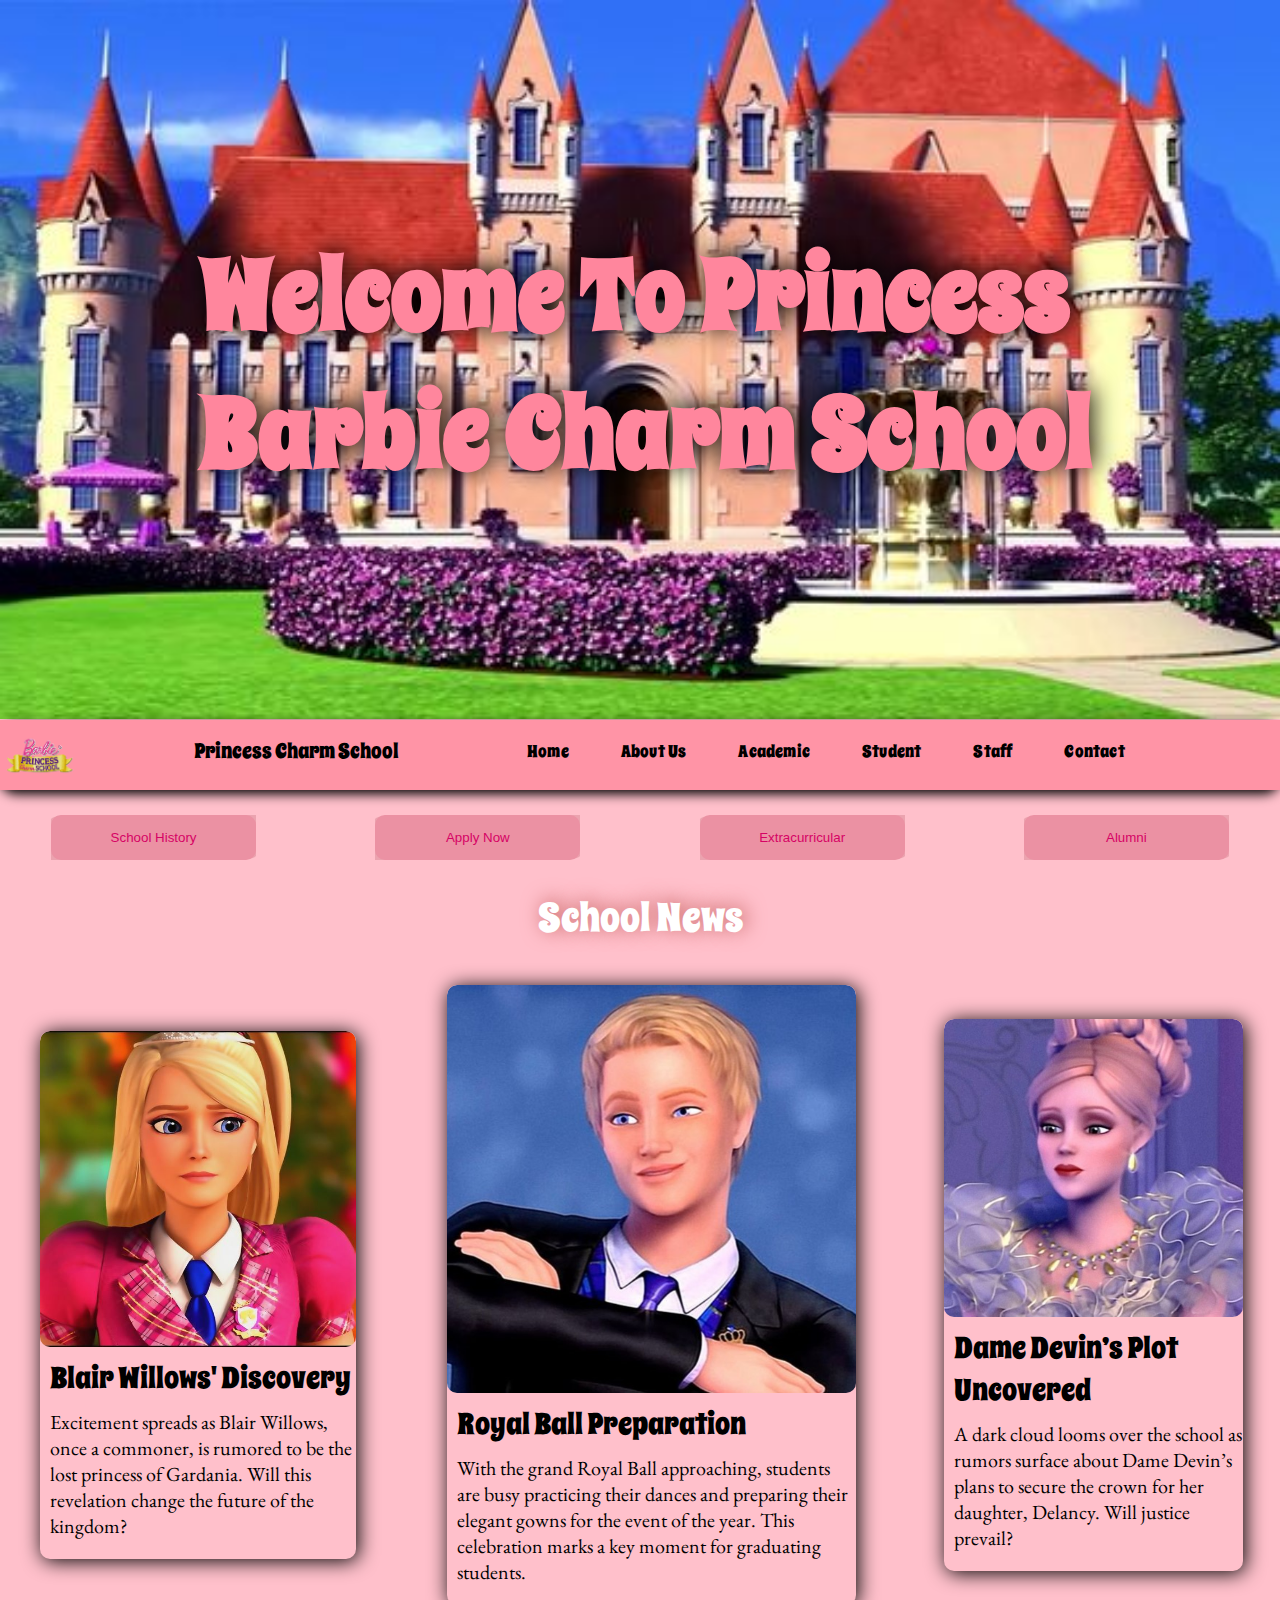
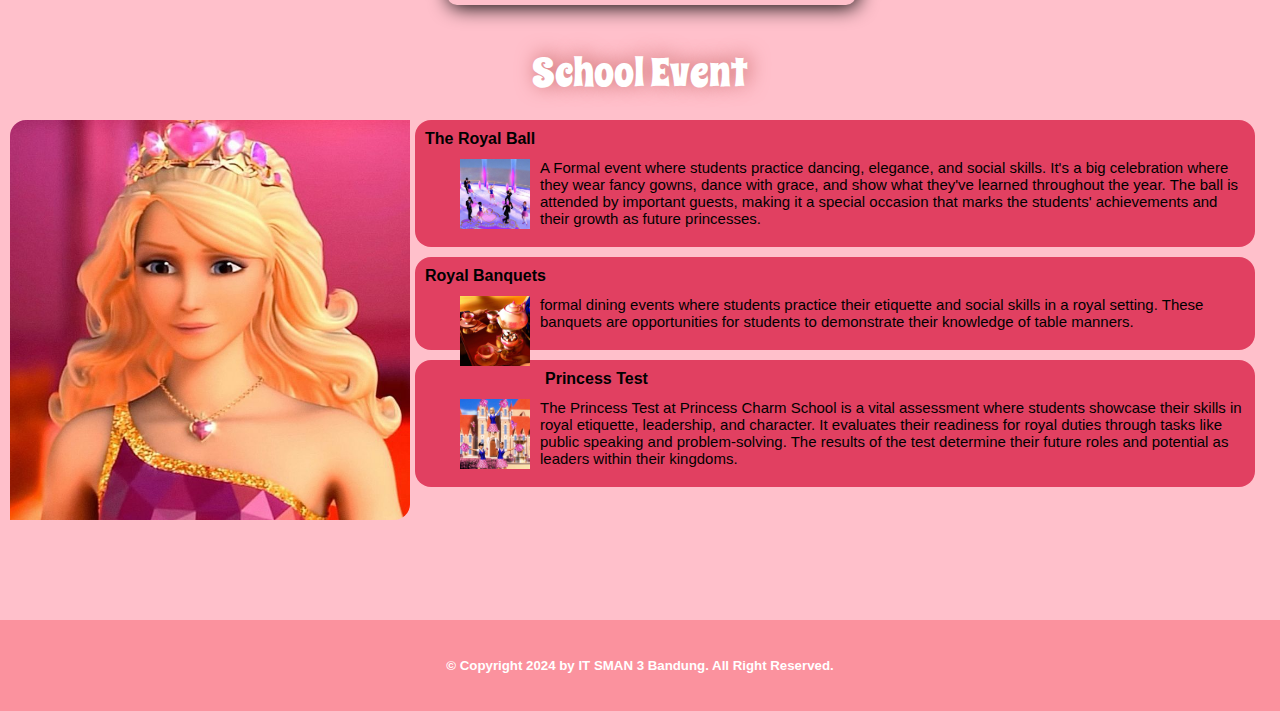
<file: index.html>
<!DOCTYPE html>
<html lang="en">
<head>
    <title>Princess Charm Highschool</title>
    <link rel="stylesheet" type="text/css" href="css/style.css">
    <link rel="icon" type="image/x-icon" href="image/logo barbie.png">
    <link rel="preconnect" href="https://fonts.googleapis.com">
    <link rel="preconnect" href="https://fonts.gstatic.com" crossorigin>
    <link href="https://fonts.googleapis.com/css2?family=Spicy+Rice&display=swap" rel="stylesheet">
    <link rel="preconnect" href="https://fonts.googleapis.com">
    <link rel="preconnect" href="https://fonts.gstatic.com" crossorigin>
    <link href="https://fonts.googleapis.com/css2?family=EB+Garamond:ital,wght@0,400..800;1,400..800&display=swap" rel="stylesheet">
    <style>
        #slider{
            overflow: hidden;
        }
        #slider figure{
            position: relative;
            width: 500%;
            margin: 0;
            left: 0;
            animation: 20s slider infinite;
        }
        #slider figure img {
            float: left;
            width: 20%;
        }
        @keyframes slider {
            0%{
                left: 0;
            }
            20%{
                left: 0;
            }
            25%{
                left: -100%;
            }
            45%{
                left: -100%;
            }
            50%{
                left: -200%;
            }
            70%{
                left: -200%;
            }
            75%{
                left: -300%;
            }
            95%{
                left: -300%;
            }
            100%{
                left: -400%;
            }
        }
    </style>
</head>
<body>
    <header>
        <div id="slider">
            <figure>
                <img src="image/header1.jpg" width="150px" height="auto">
                <img src="image/header2.jpg" width="150px" height="auto">
                <img src="image/header3.jpg" width="150px" height="auto">
                <img src="image/header4ril.jpg" width="150px" height="auto">
                <img src="image/header.webp" width="150px" height="auto">
            </figure>
        </div>
        <h1>Welcome To Princess Barbie Charm School</h1>
    </header>
        <nav-bar>
            <nav-container>
                <nav-logo>
                    <img src="image/logo barbie.png" width="70px" height="70px" style="float: left; ">
                    <h2>Princess Charm School</h2>
                </nav-logo>
                <nav-item>
                    <ul class="navlinks">
                        <li class="navlink"><a href="index.html">Home</a></li>
                        <li class="navlink"><a href="aboutus.html">About Us</a></li>
                        <li class="navlink"><a href="academic.html">Academic</a></li>
                        <li class="navlink"><a href="student.html">Student</a></li>
                        <li class="navlink"><a href="staff.html">Staff</a></li>
                        <li class="navlink"><a href="contact.html">Contact</a></li>
                        <div class="animation start-home"></div>
                    </ul>
                </nav-item>    
            </nav-container>
        </nav-bar>
        <section1>
            <container>
                <button class="card1">
                    <a href="schoolhistory.html">School History</a>
                </button>
                <button class="card1">
                    <a href="applynow.html">Apply Now</a>
                </button>
                <button class="card1">
                    <a href="extracurricular.html">Extracurricular</a>
                </button>
                <button class="card1">
                    <a href="alumni.html">Alumni</a>
                </button>
            </container>
        </section1>
        <section>
            <h3>School News</h3>
            <container-news>
                <div id="card">
                    <div class="wrapper">
                        <div class="box-area">
                            <div class="box">
                                <img src="image/news2.jpg">
                                <h2 style="margin-right: 5px;">Blair Willows' Discovery</h2>
                                    <p>Excitement spreads as Blair Willows, once a commoner, is rumored to be the lost princess of Gardania. Will this revelation change the future of the kingdom?</p>
                            </div>
                        </div>
                    </div>
                </div>
                <div id="card">
                    <div class="wrapper">
                        <div class="box-area">
                            <div class="box">
                                <img src="image/news4.jpg">
                                <h2>Royal Ball Preparation</h2>
                                    <p>With the grand Royal Ball approaching, students are busy practicing their dances and preparing their elegant gowns for the event of the year. This celebration marks a key moment for graduating students.</p>
                            </div>
                        </div>
                    </div>
                </div>
                <div id="card">
                    <div class="wrapper">
                        <div class="box-area">
                            <div class="box">
                                <img src="image/newsdame1.jpg">
                                <h2>Dame Devin’s Plot Uncovered</h2>
                                    <p>A dark cloud looms over the school as rumors surface about Dame Devin’s plans to secure the crown for her daughter, Delancy. Will justice prevail?</p>
                            </div>
                        </div>
                    </div>
                </div>
            </container-news>
        </section>
        <section-event>
            <container-event>
            <h3>School Event</h3>
            <div class="figurepin">
                <img src="image/pin event.jpg" width="400px" height="400px" alt="school event" style="float: left; border-bottom-right-radius: 16px; border-top-left-radius: 16px; margin-left: 10px; margin-bottom: 10px;">
                <article style="background-color: rgb(225, 64, 97);">
                    <h4>The Royal Ball</h4><br>
                    <figure>
                        <img src="image/event 1.jpg" width="70px" height="70px" style="float: left; margin-right: 10px;">
                    </figure><p>A Formal event where students practice dancing, elegance, and social skills. It's a big celebration where they wear fancy gowns, dance with grace, and show what they've learned throughout the year. The ball is attended by important guests, making it a special occasion that marks the students' achievements and their growth as future princesses.</p>
                </article>
                <article style="background-color: rgb(225, 64, 97);">
                    <h4>Royal Banquets</h4><br>
                    <figure>
                        <img src="image/event 2.jpg" width="70px" height="70px" style="float: left; margin-right: 10px;">
                    </figure><p>formal dining events where students practice their etiquette and social skills in a royal setting. These banquets are opportunities for students to demonstrate their knowledge of table manners.</p>
                </article>
                <article style="background-color: rgb(225, 64, 97);">
                    <h4>Princess Test</h4><br>
                    <figure>
                        <img src="image/event4.jpg" width="70px" height="70px" style="float: left; margin-right: 10px;">
                    </figure><p>The Princess Test at Princess Charm School is a vital assessment where students showcase their skills in royal etiquette, leadership, and character. It evaluates their readiness for royal duties through tasks like public speaking and problem-solving. The results of the test determine their future roles and potential as leaders within their kingdoms.</p>
                </article>
            </div>
            </container-event>
        </section-event>
        <footer>
            <h5>&copy; Copyright 2024 by IT SMAN 3 Bandung. All Right Reserved.</h5>
        </footer>
</body>
</html>
</file>
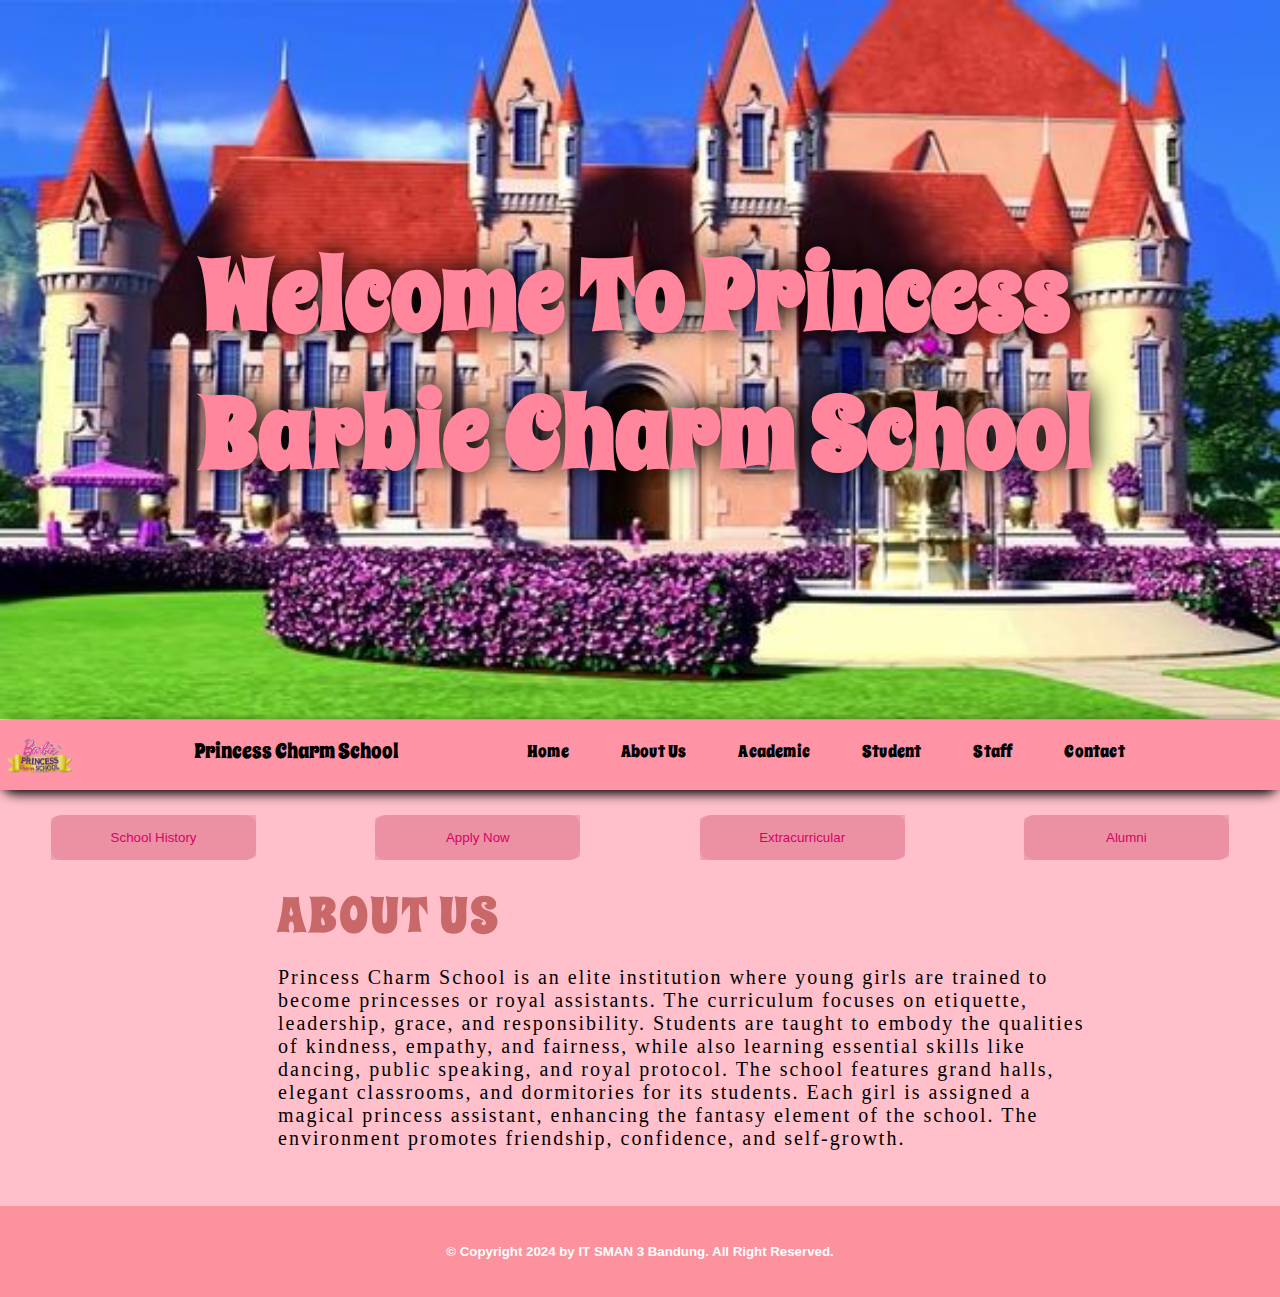
<file: aboutus.html>
<!DOCTYPE html>
<html lang="en">
<head>
    <title>Princess Charm Highschool</title>
    <link rel="stylesheet" type="text/css" href="css/style.css">
    <link rel="icon" type="image/x-icon" href="image/logo barbie.png">
    <link rel="preconnect" href="https://fonts.googleapis.com">
    <link rel="preconnect" href="https://fonts.gstatic.com" crossorigin>
    <link href="https://fonts.googleapis.com/css2?family=Spicy+Rice&display=swap" rel="stylesheet">
    <link rel="preconnect" href="https://fonts.googleapis.com">
    <link rel="preconnect" href="https://fonts.gstatic.com" crossorigin>
    <link href="https://fonts.googleapis.com/css2?family=EB+Garamond:ital,wght@0,400..800;1,400..800&display=swap" rel="stylesheet">
    <style>
        #slider{
            overflow: hidden;
        }
        #slider figure{
            position: relative;
            width: 500%;
            margin: 0;
            left: 0;
            animation: 20s slider infinite;
        }
        #slider figure img {
            float: left;
            width: 20%;
        }
        @keyframes slider {
            0%{
                left: 0;
            }
            20%{
                left: 0;
            }
            25%{
                left: -100%;
            }
            45%{
                left: -100%;
            }
            50%{
                left: -200%;
            }
            70%{
                left: -200%;
            }
            75%{
                left: -300%;
            }
            95%{
                left: -300%;
            }
            100%{
                left: -400%;
            }
        }
    </style>
</head>
<body>
    <header>
        <div id="slider">
            <figure>
                <img src="image/header1.jpg" width="150px" height="auto">
                <img src="image/header2.jpg" width="150px" height="auto">
                <img src="image/header3.jpg" width="150px" height="auto">
                <img src="image/header4ril.jpg" width="150px" height="auto">
                <img src="image/header.webp" width="150px" height="auto">
            </figure>
        </div>
        <h1>Welcome To Princess Barbie Charm School</h1>
    </header>
    <nav-bar>
        <nav-container>
            <nav-logo>
                <img src="image/logo barbie.png" width="70px" height="70px" style="float: left; ">
                <h2>Princess Charm School</h2>
            </nav-logo>
            <nav-item>
                <ul class="navlinks">
                    <li class="navlink"><a href="index.html">Home</a></li>
                    <li class="navlink"><a href="aboutus.html">About Us</a></li>
                    <li class="navlink"><a href="academic.html">Academic</a></li>
                    <li class="navlink"><a href="student.html">Student</a></li>
                    <li class="navlink"><a href="staff.html">Staff</a></li>
                    <li class="navlink"><a href="contact.html">Contact</a></li>
                    <div class="animation start-home"></div>
                </ul>
            </nav-item>    
        </nav-container>
    </nav-bar>
        <section1>
            <container>
                <button class="card1">
                    <a href="schoolhistory.html">School History</a>
                </button>
                <button class="card1">
                    <a href="applynow.html">Apply Now</a>
                </button>
                <button class="card1">
                    <a href="extracurricular.html">Extracurricular</a>
                </button>
                <button class="card1">
                    <a href="alumni.html">Alumni</a>
                </button>
            </container>
        </section1>
        <div class="section-us">
            <container-us>
                <h1 class="pageTitle">
                    About Us
                </h1>
            </container-us>
        </div>
        <div class="section-text">
            <container-us>
                <p>Princess Charm School is an elite institution where young girls are trained to become princesses or royal assistants. The curriculum focuses on etiquette, leadership, grace, and responsibility. Students are taught to embody the qualities of kindness, empathy, and fairness, while also learning essential skills like dancing, public speaking, and royal protocol. The school features grand halls, elegant classrooms, and dormitories for its students. Each girl is assigned a magical princess assistant, enhancing the fantasy element of the school. The environment promotes friendship, confidence, and self-growth.</p>
                <br>
                <br>
            </container-us>
        </div>
        <footer>
            <h5>&copy; Copyright 2024 by IT SMAN 3 Bandung. All Right Reserved.</h5>
        </footer>
</body>
</html>
</file>
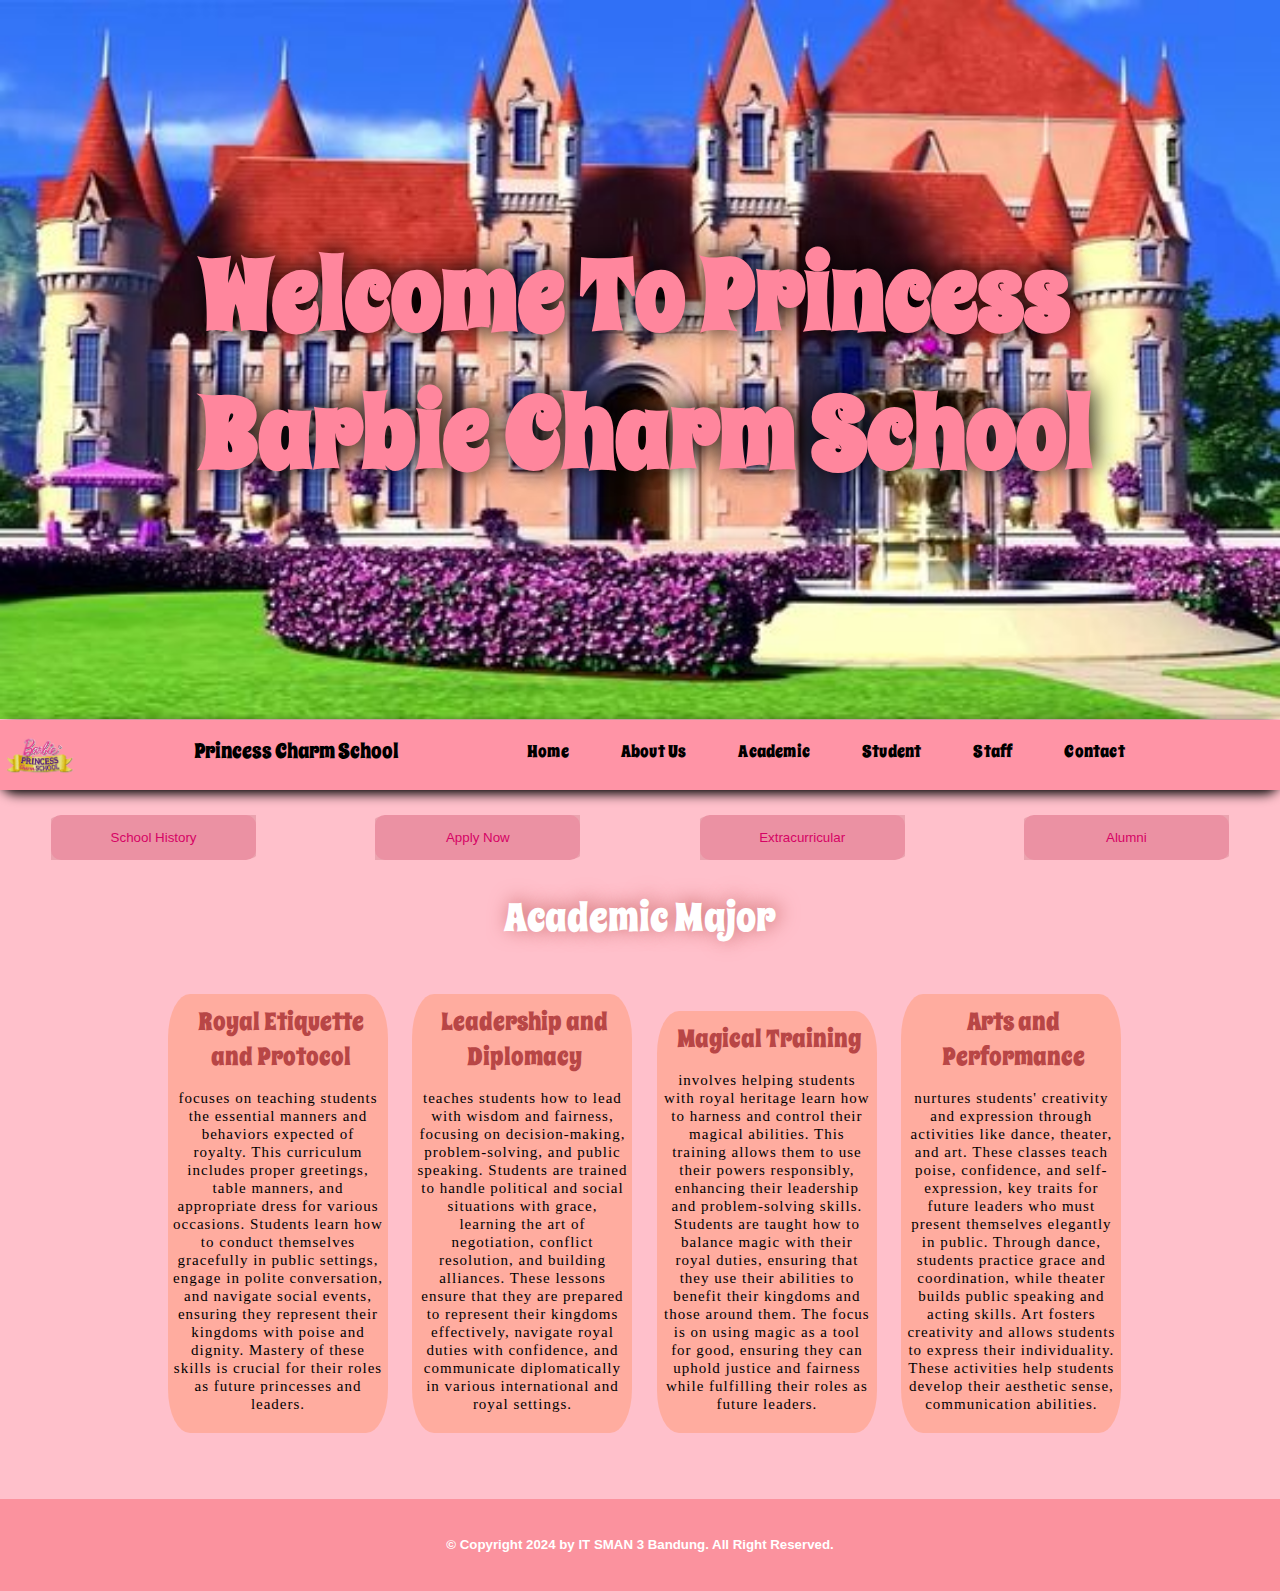
<file: academic.html>
<!DOCTYPE html>
<html lang="en">
<head>
    <title>Princess Charm Highschool</title>
    <link rel="stylesheet" type="text/css" href="css/style.css">
    <link rel="icon" type="image/x-icon" href="image/logo barbie.png">
    <link rel="preconnect" href="https://fonts.googleapis.com">
    <link rel="preconnect" href="https://fonts.gstatic.com" crossorigin>
    <link href="https://fonts.googleapis.com/css2?family=Spicy+Rice&display=swap" rel="stylesheet">
    <link rel="preconnect" href="https://fonts.googleapis.com">
    <link rel="preconnect" href="https://fonts.gstatic.com" crossorigin>
    <link href="https://fonts.googleapis.com/css2?family=EB+Garamond:ital,wght@0,400..800;1,400..800&display=swap" rel="stylesheet">
    <style>
        #slider{
            overflow: hidden;
        }
        #slider figure{
            position: relative;
            width: 500%;
            margin: 0;
            left: 0;
            animation: 20s slider infinite;
        }
        #slider figure img {
            float: left;
            width: 20%;
        }
        @keyframes slider {
            0%{
                left: 0;
            }
            20%{
                left: 0;
            }
            25%{
                left: -100%;
            }
            45%{
                left: -100%;
            }
            50%{
                left: -200%;
            }
            70%{
                left: -200%;
            }
            75%{
                left: -300%;
            }
            95%{
                left: -300%;
            }
            100%{
                left: -400%;
            }
        }
    </style>
</head>
<body>
    <header>
        <div id="slider">
            <figure>
                <img src="image/header1.jpg" width="150px" height="auto">
                <img src="image/header2.jpg" width="150px" height="auto">
                <img src="image/header3.jpg" width="150px" height="auto">
                <img src="image/header4ril.jpg" width="150px" height="auto">
                <img src="image/header.webp" width="150px" height="auto">
            </figure>
        </div>
        <h1>Welcome To Princess Barbie Charm School</h1>
    </header>
    <nav-bar>
        <nav-container>
            <nav-logo>
                <img src="image/logo barbie.png" width="70px" height="70px" style="float: left; ">
                <h2>Princess Charm School</h2>
            </nav-logo>
            <nav-item>
                <ul class="navlinks">
                    <li class="navlink"><a href="index.html">Home</a></li>
                    <li class="navlink"><a href="aboutus.html">About Us</a></li>
                    <li class="navlink"><a href="academic.html">Academic</a></li>
                    <li class="navlink"><a href="student.html">Student</a></li>
                    <li class="navlink"><a href="staff.html">Staff</a></li>
                    <li class="navlink"><a href="contact.html">Contact</a></li>
                    <div class="animation start-home"></div>
                </ul>
            </nav-item>    
        </nav-container>
    </nav-bar>
        <section1>
            <container>
                <button class="card1">
                    <a href="schoolhistory.html">School History</a>
                </button>
                <button class="card1">
                    <a href="applynow.html">Apply Now</a>
                </button>
                <button class="card1">
                    <a href="extracurricular.html">Extracurricular</a>
                </button>
                <button class="card1">
                    <a href="alumni.html">Alumni</a>
                </button>
            </container>
        </section1>
        <container-title>
            <section-title>
                <h3>Academic Major</h3>
            </section-title>
        </container-title>
        <container-academic>
            <section-ac>
                <card-text>
                    <h4>Royal Etiquette and Protocol</h4>
                    <p>focuses on teaching students the essential manners and behaviors expected of royalty. This curriculum includes proper greetings, table manners, and appropriate dress for various occasions. Students learn how to conduct themselves gracefully in public settings, engage in polite conversation, and navigate social events, ensuring they represent their kingdoms with poise and dignity. Mastery of these skills is crucial for their roles as future princesses and leaders.</p>
                </card-text>
                <card-text>
                    <h4>Leadership and Diplomacy</h4>
                    <p>teaches students how to lead with wisdom and fairness, focusing on decision-making, problem-solving, and public speaking. Students are trained to handle political and social situations with grace, learning the art of negotiation, conflict resolution, and building alliances. These lessons ensure that they are prepared to represent their kingdoms effectively, navigate royal duties with confidence, and communicate diplomatically in various international and royal settings.</p>
                </card-text>
                <card-text>
                    <h4>Magical Training</h4>
                    <p>involves helping students with royal heritage learn how to harness and control their magical abilities. This training allows them to use their powers responsibly, enhancing their leadership and problem-solving skills. Students are taught how to balance magic with their royal duties, ensuring that they use their abilities to benefit their kingdoms and those around them. The focus is on using magic as a tool for good, ensuring they can uphold justice and fairness while fulfilling their roles as future leaders.</p>
                </card-text>
                <card-text>
                    <h4>Arts and Performance</h4>
                    <p>nurtures students' creativity and expression through activities like dance, theater, and art. These classes teach poise, confidence, and self-expression, key traits for future leaders who must present themselves elegantly in public. Through dance, students practice grace and coordination, while theater builds public speaking and acting skills. Art fosters creativity and allows students to express their individuality. These activities help students develop their aesthetic sense, communication abilities.</p>
                </card-text>
            </section-ac>
        </container-academic>
        <footer>
            <h5>&copy; Copyright 2024 by IT SMAN 3 Bandung. All Right Reserved.</h5>
        </footer>
</body>
</html>
</file>
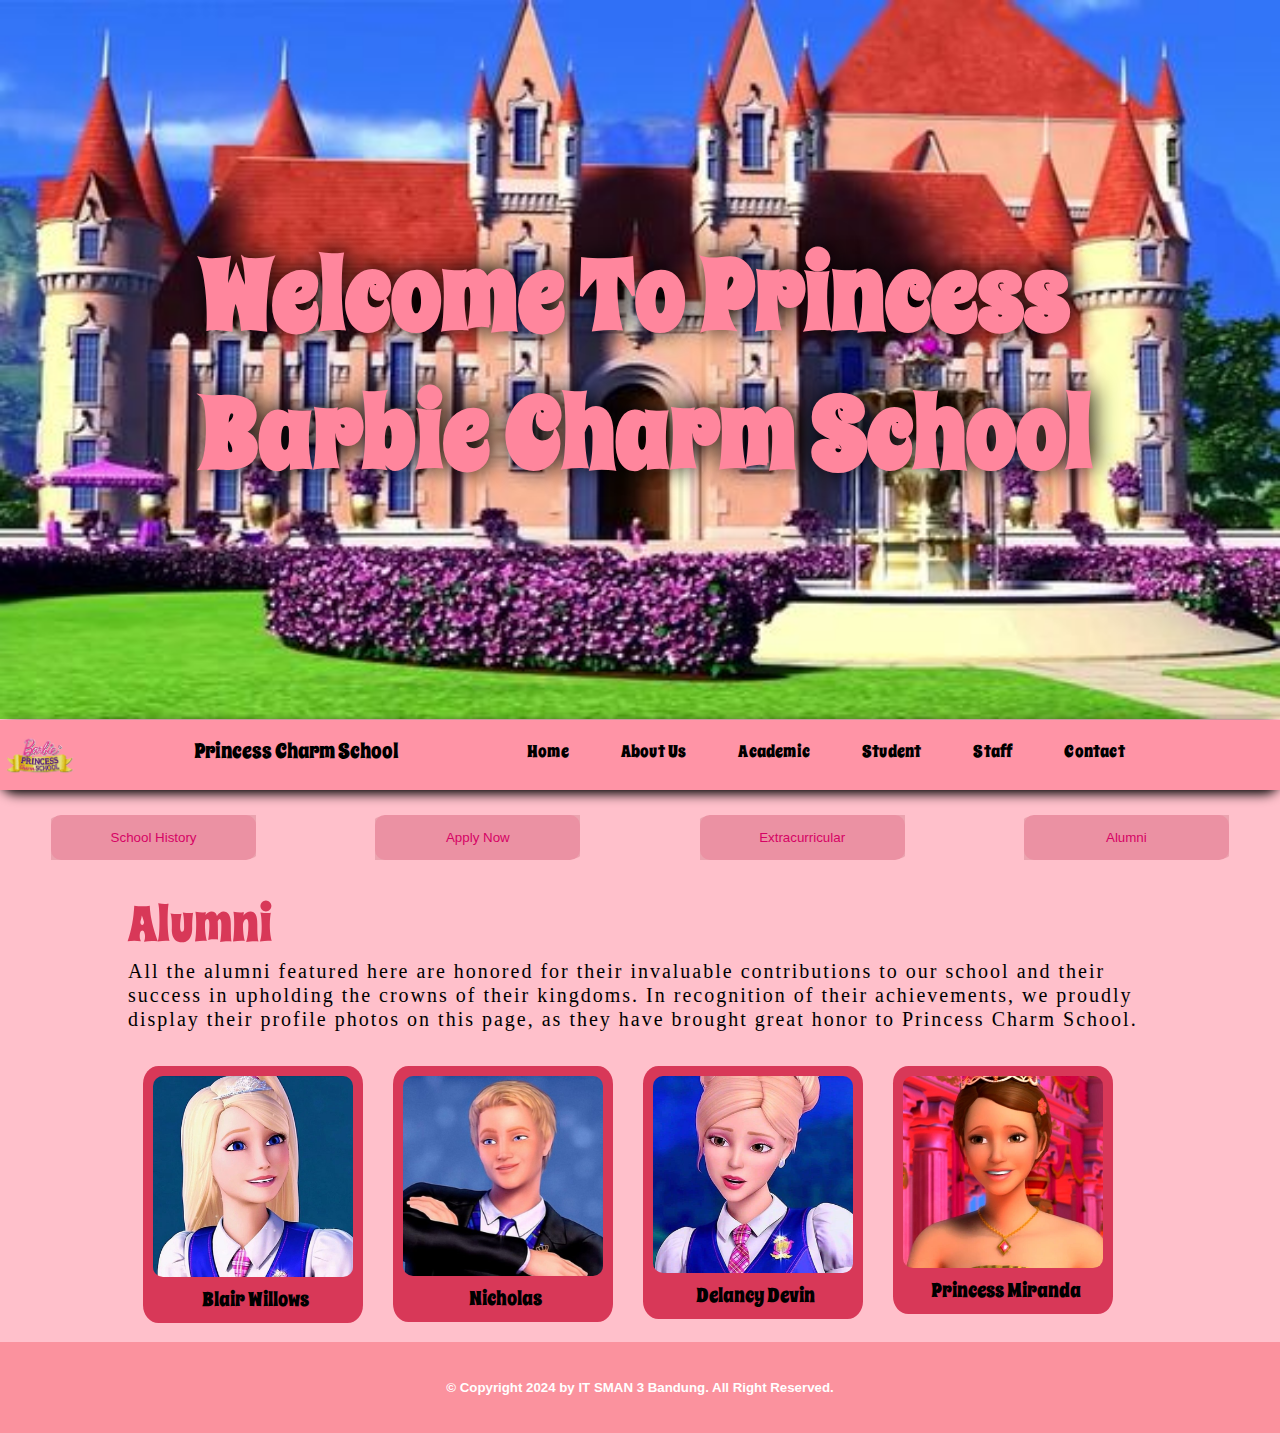
<file: alumni.html>
<!DOCTYPE html>
<html lang="en">
<head>
    <title>Princess Charm Highschool</title>
    <link rel="stylesheet" type="text/css" href="css/style.css">
    <link rel="icon" type="image/x-icon" href="image/logo barbie.png">
    <link rel="preconnect" href="https://fonts.googleapis.com">
    <link rel="preconnect" href="https://fonts.gstatic.com" crossorigin>
    <link href="https://fonts.googleapis.com/css2?family=Spicy+Rice&display=swap" rel="stylesheet">
    <link rel="preconnect" href="https://fonts.googleapis.com">
    <link rel="preconnect" href="https://fonts.gstatic.com" crossorigin>
    <link href="https://fonts.googleapis.com/css2?family=EB+Garamond:ital,wght@0,400..800;1,400..800&display=swap" rel="stylesheet">
    <style>
        #slider{
            overflow: hidden;
        }
        #slider figure{
            position: relative;
            width: 500%;
            margin: 0;
            left: 0;
            animation: 20s slider infinite;
        }
        #slider figure img {
            float: left;
            width: 20%;
        }
        @keyframes slider {
            0%{
                left: 0;
            }
            20%{
                left: 0;
            }
            25%{
                left: -100%;
            }
            45%{
                left: -100%;
            }
            50%{
                left: -200%;
            }
            70%{
                left: -200%;
            }
            75%{
                left: -300%;
            }
            95%{
                left: -300%;
            }
            100%{
                left: -400%;
            }
        }
    </style>
</head>
<body>
    <header>
        <div id="slider">
            <figure>
                <img src="image/header1.jpg" width="150px" height="auto">
                <img src="image/header2.jpg" width="150px" height="auto">
                <img src="image/header3.jpg" width="150px" height="auto">
                <img src="image/header4ril.jpg" width="150px" height="auto">
                <img src="image/header.webp" width="150px" height="auto">
            </figure>
        </div>
        <h1>Welcome To Princess Barbie Charm School</h1>
    </header>
    <nav-bar>
        <nav-container>
            <nav-logo>
                <img src="image/logo barbie.png" width="70px" height="70px" style="float: left; ">
                <h2>Princess Charm School</h2>
            </nav-logo>
            <nav-item>
                <ul class="navlinks">
                    <li class="navlink"><a href="index.html">Home</a></li>
                    <li class="navlink"><a href="aboutus.html">About Us</a></li>
                    <li class="navlink"><a href="academic.html">Academic</a></li>
                    <li class="navlink"><a href="student.html">Student</a></li>
                    <li class="navlink"><a href="staff.html">Staff</a></li>
                    <li class="navlink"><a href="contact.html">Contact</a></li>
                    <div class="animation start-home"></div>
                </ul>
            </nav-item>    
        </nav-container>
    </nav-bar>
        <section1>
            <container>
                <button class="card1">
                    <a href="schoolhistory.html">School History</a>
                </button>
                <button class="card1">
                    <a href="applynow.html">Apply Now</a>
                </button>
                <button class="card1">
                    <a href="extracurricular.html">Extracurricular</a>
                </button>
                <button class="card1">
                    <a href="alumni.html">Alumni</a>
                </button>
            </container>
        </section1>
        <container-alumni>
            <section-alumni>
                <h3>Alumni</h3>
                <p>All the alumni featured here are honored for their invaluable contributions to our school and their success in upholding the crowns of their kingdoms. In recognition of their achievements, we proudly display their profile photos on this page, as they have brought great honor to Princess Charm School.</p>
            </section-alumni>
        </container-alumni>
        <container-al>
            <section-al>
                <div class="card-al">
                    <img src="image/Blair.jpg">
                    <h4 style="text-align: center;"> Blair Willows</h4>
                </div>
                <div class="card-al">
                    <img src="image/news4.jpg">
                    <h4>Nicholas</h4>
                </div>
                <div class="card-al">
                    <img src="image/delancy.jpg">
                    <h4>Delancy Devin</h4>
                </div>
                <div class="card-al">
                    <img src="image/miranda.webp">
                    <h4>Princess Miranda</h4>
                </div>
            </section-al>
        </container-al>
        <footer>
            <h5>&copy; Copyright 2024 by IT SMAN 3 Bandung. All Right Reserved.</h5>
        </footer>
    </body>
</html>
</file>
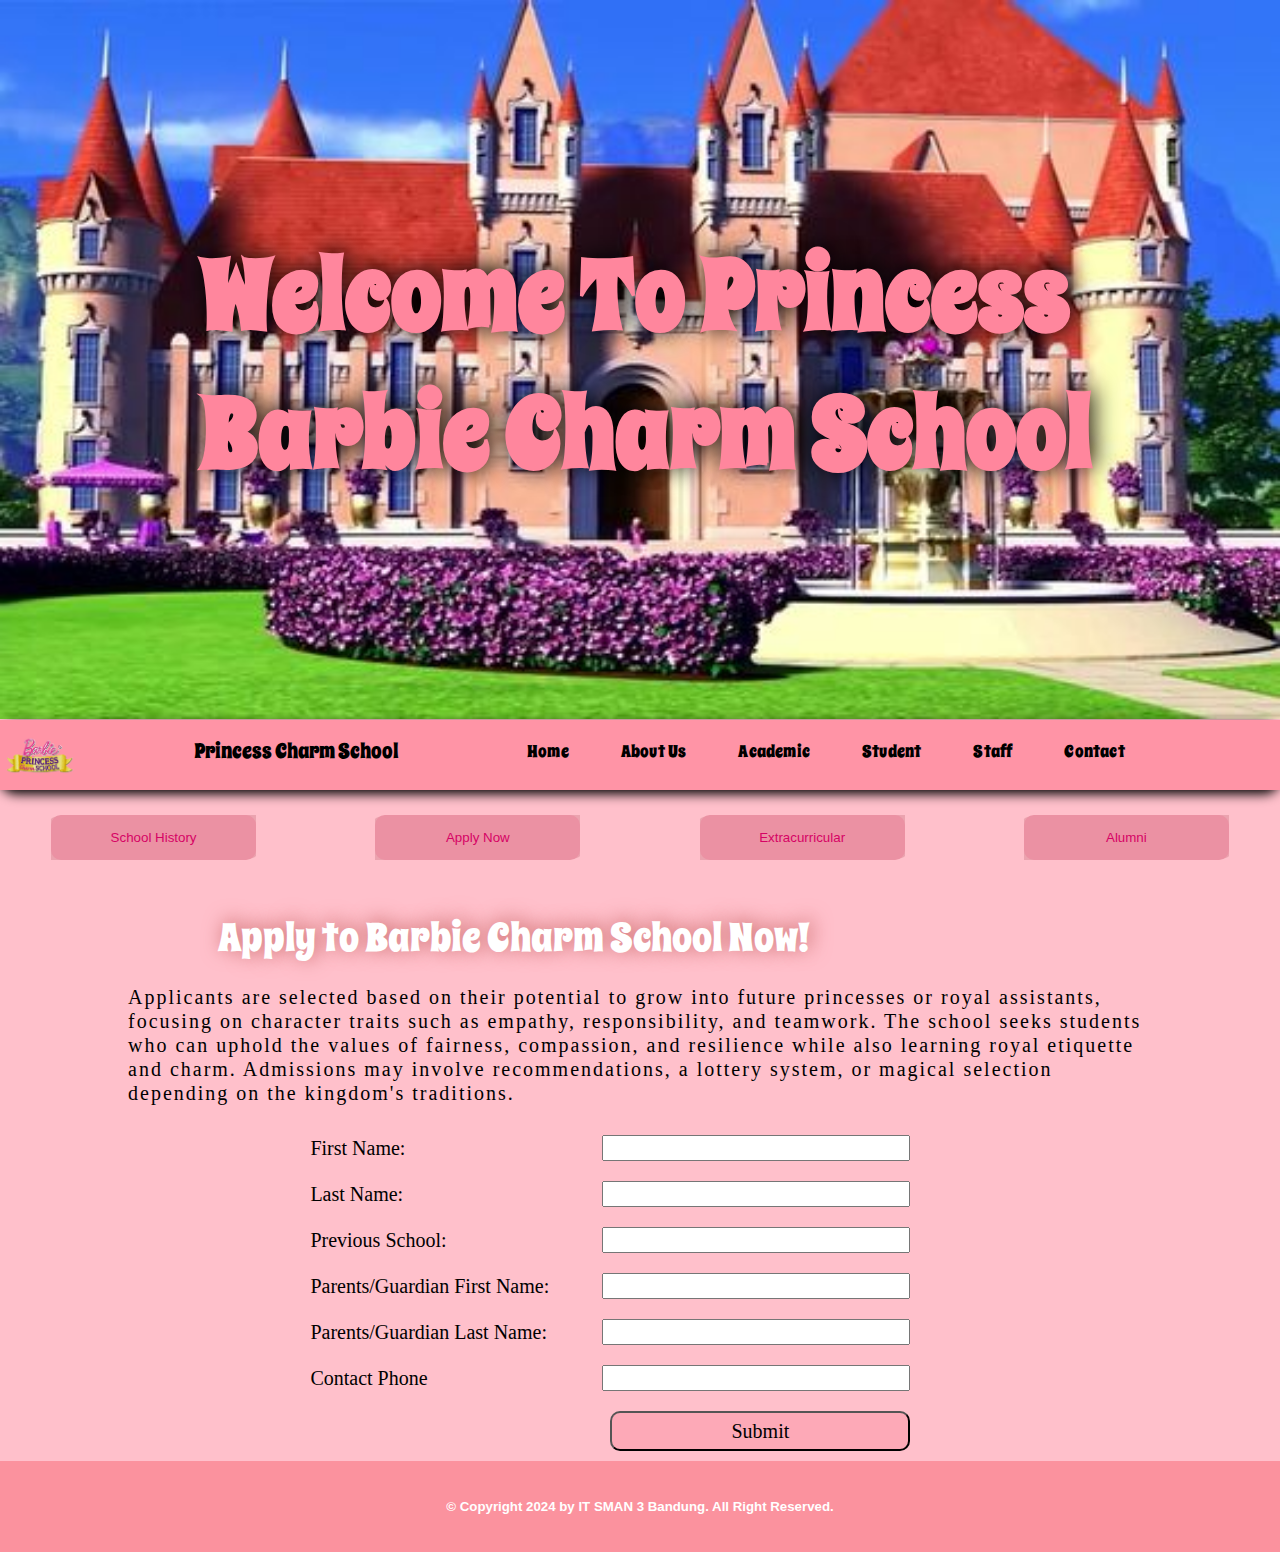
<file: applynow.html>
<!DOCTYPE html>
<html lang="en">
<head>
    <title>Princess Charm Highschool</title>
    <link rel="stylesheet" type="text/css" href="css/style.css">
    <link rel="icon" type="image/x-icon" href="image/logo barbie.png">
    <link rel="preconnect" href="https://fonts.googleapis.com">
    <link rel="preconnect" href="https://fonts.gstatic.com" crossorigin>
    <link href="https://fonts.googleapis.com/css2?family=Spicy+Rice&display=swap" rel="stylesheet">
    <link rel="preconnect" href="https://fonts.googleapis.com">
    <link rel="preconnect" href="https://fonts.gstatic.com" crossorigin>
    <link href="https://fonts.googleapis.com/css2?family=EB+Garamond:ital,wght@0,400..800;1,400..800&display=swap" rel="stylesheet">
    <style>
        #slider{
            overflow: hidden;
        }
        #slider figure{
            position: relative;
            width: 500%;
            margin: 0;
            left: 0;
            animation: 20s slider infinite;
        }
        #slider figure img {
            float: left;
            width: 20%;
        }
        @keyframes slider {
            0%{
                left: 0;
            }
            20%{
                left: 0;
            }
            25%{
                left: -100%;
            }
            45%{
                left: -100%;
            }
            50%{
                left: -200%;
            }
            70%{
                left: -200%;
            }
            75%{
                left: -300%;
            }
            95%{
                left: -300%;
            }
            100%{
                left: -400%;
            }
        }
        @import url('https://fonts.googleapis.com/css2?family=Abril+Fatface&display=swap');
    input{
        height: 20px;
        width: 300px;
        margin: 10px;
        cursor: pointer;
    }
    </style>
</head>
<body>
    <header>
        <div id="slider">
            <figure>
                <img src="image/header1.jpg" width="150px" height="auto">
                <img src="image/header2.jpg" width="150px" height="auto">
                <img src="image/header3.jpg" width="150px" height="auto">
                <img src="image/header4ril.jpg" width="150px" height="auto">
                <img src="image/header.webp" width="150px" height="auto">
            </figure>
        </div>
        <h1>Welcome To Princess Barbie Charm School</h1>
    </header>
    <nav-bar>
        <nav-container>
            <nav-logo>
                <img src="image/logo barbie.png" width="70px" height="70px" style="float: left; ">
                <h2>Princess Charm School</h2>
            </nav-logo>
            <nav-item>
                <ul class="navlinks">
                    <li class="navlink"><a href="index.html">Home</a></li>
                    <li class="navlink"><a href="aboutus.html">About Us</a></li>
                    <li class="navlink"><a href="academic.html">Academic</a></li>
                    <li class="navlink"><a href="student.html">Student</a></li>
                    <li class="navlink"><a href="staff.html">Staff</a></li>
                    <li class="navlink"><a href="contact.html">Contact</a></li>
                    <div class="animation start-home"></div>
                </ul>
            </nav-item>    
        </nav-container>
    </nav-bar>
    <section1>
        <container>
            <button class="card1">
                <a href="schoolhistory.html">School History</a>
            </button>
            <button class="card1">
                <a href="applynow.html">Apply Now</a>
            </button>
            <button class="card1">
                <a href="extracurricular.html">Extracurricular</a>
            </button>
            <button class="card1">
                <a href="alumni.html">Alumni</a>
            </button>
        </container>
    </section1>
    <container-apply>
            <section-apply>
            <h4 class="text">Apply to Barbie Charm School Now!</h4>
            <p>Applicants are selected based on their potential to grow into future princesses or royal assistants, focusing on character traits such as empathy, responsibility, and teamwork. The school seeks students who can uphold the values of fairness, compassion, and resilience while also learning royal etiquette and charm. Admissions may involve recommendations, a lottery system, or magical selection depending on the kingdom's traditions.</p>
            <div class="container">
                    <div class="entryarea">
                        <div class="labelline">First Name:</div>
                        <input type="text" name="name" required>
                    </div>
                    <div class="entryarea">
                        <div class="labelline">Last Name:</div>
                        <input type="text" name="name" required>
                    </div>
                    <div class="entryarea">
                        <div class="labelline">Previous School:</div>
                        <input type="text" name="name" required>
                    </div>
                    <div class="entryarea">
                        <div class="labelline">Parents/Guardian First Name:</div>
                        <input type="text" name="name" required>
                    </div>
                    <div class="entryarea">
                        <div class="labelline">Parents/Guardian Last Name:</div>
                        <input type="text" name="name" required>
                    </div>
                    <div class="entryarea">
                        <div class="labelline">Contact Phone</div>
                        <input type="text" name="name" required>
                    </div>
                    <div class="entryarea">
                        <a href="#"><input style=" border-radius: 10px; font-family: 'Times New Roman', Times, serif; height: 40px; font-size: 20px; background-color: rgb(253, 169, 183); margin-left: 300px;" type="submit" name="Submit" value="Submit"></a>
                    </div>
            </div>
        </section-apply>
    </container-apply>    
        <footer>
            <h5>&copy; Copyright 2024 by IT SMAN 3 Bandung. All Right Reserved.</h5>
        </footer>
</body>
</html>
</file>
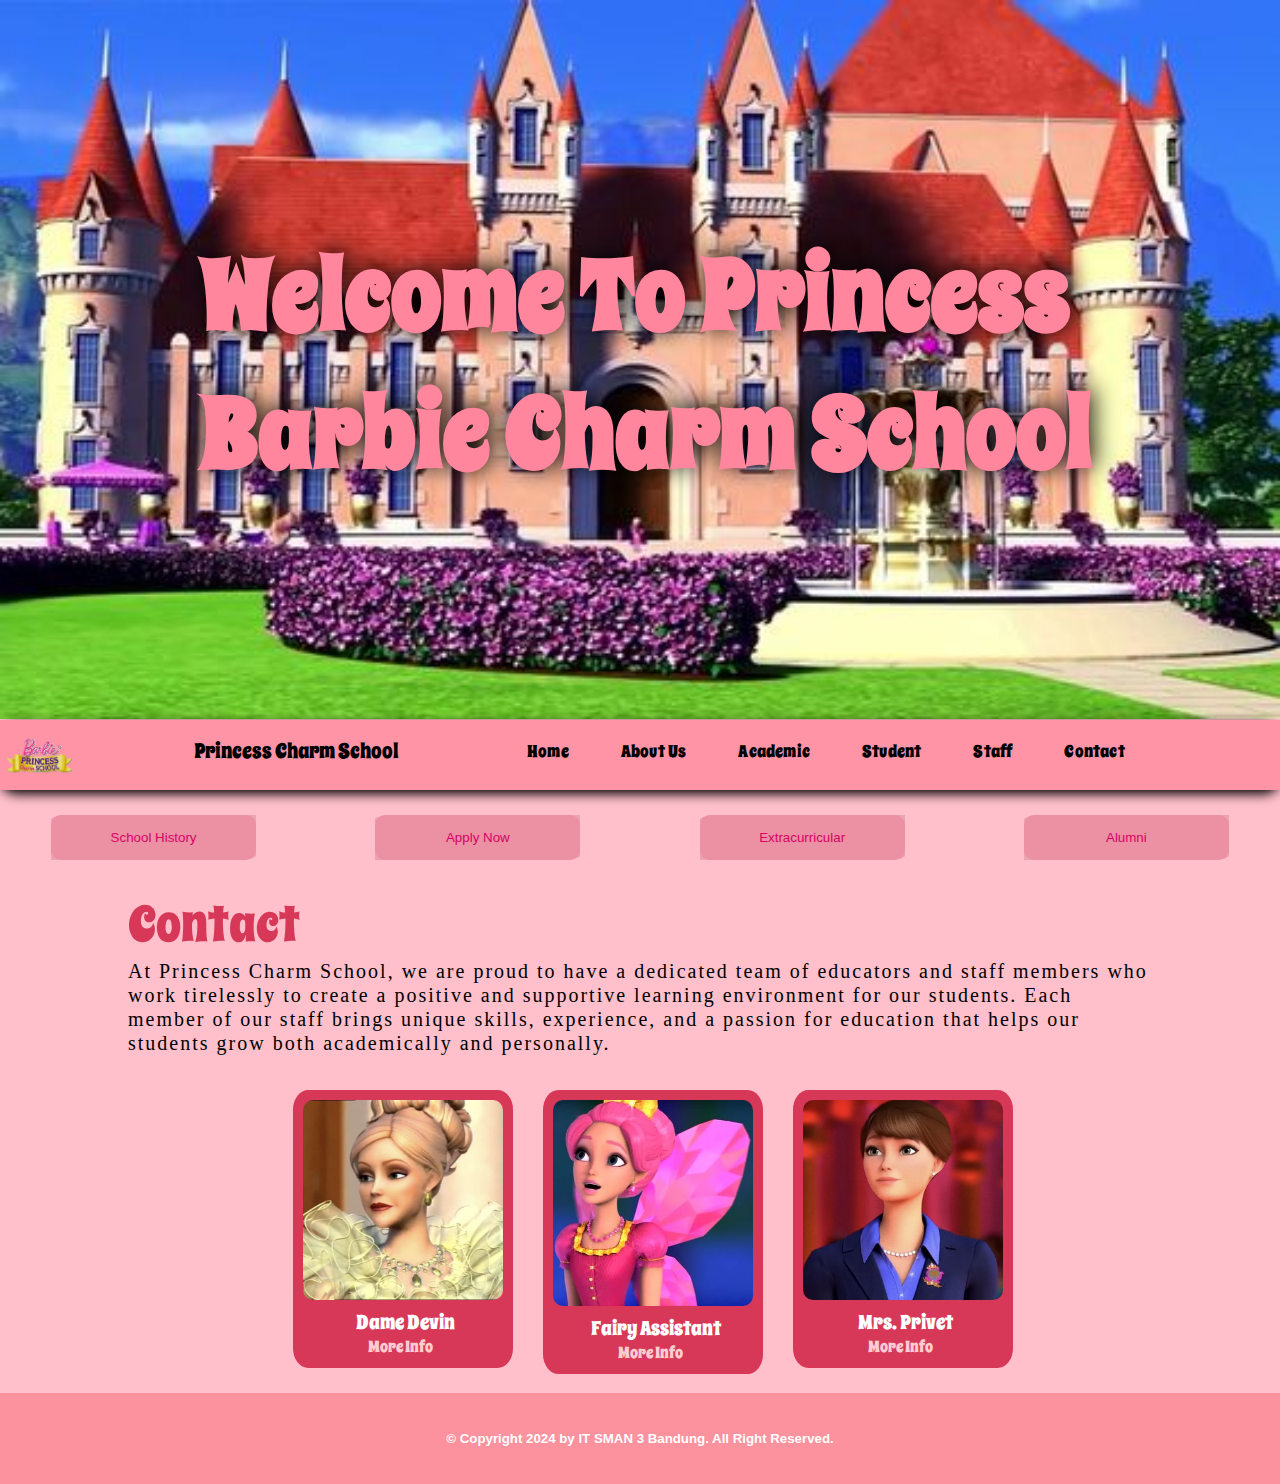
<file: contact.html>
<!DOCTYPE html>
<html lang="en">
<head>
    <title>Princess Charm Highschool</title>
    <link rel="stylesheet" type="text/css" href="css/style.css">
    <link rel="icon" type="image/x-icon" href="image/logo barbie.png">
    <link rel="preconnect" href="https://fonts.googleapis.com">
    <link rel="preconnect" href="https://fonts.gstatic.com" crossorigin>
    <link href="https://fonts.googleapis.com/css2?family=Spicy+Rice&display=swap" rel="stylesheet">
    <link rel="preconnect" href="https://fonts.googleapis.com">
    <link rel="preconnect" href="https://fonts.gstatic.com" crossorigin>
    <link href="https://fonts.googleapis.com/css2?family=EB+Garamond:ital,wght@0,400..800;1,400..800&display=swap" rel="stylesheet">
    <style>
        #slider{
            overflow: hidden;
        }
        #slider figure{
            position: relative;
            width: 500%;
            margin: 0;
            left: 0;
            animation: 20s slider infinite;
        }
        #slider figure img {
            float: left;
            width: 20%;
        }
        @keyframes slider {
            0%{
                left: 0;
            }
            20%{
                left: 0;
            }
            25%{
                left: -100%;
            }
            45%{
                left: -100%;
            }
            50%{
                left: -200%;
            }
            70%{
                left: -200%;
            }
            75%{
                left: -300%;
            }
            95%{
                left: -300%;
            }
            100%{
                left: -400%;
            }
        }
        .card-al h4{
            color: white;
        }
        .card-al p{
        margin-top: 0;
        margin-bottom: 0;
        color: #ea8497;
        font-family: "Spicy Rice", serif;
        }
        .card-al a{
            text-decoration: dashed;
        }
    </style>
</head>
<body>
    <header>
        <div id="slider">
            <figure>
                <img src="image/header1.jpg" width="150px" height="auto">
                <img src="image/header2.jpg" width="150px" height="auto">
                <img src="image/header3.jpg" width="150px" height="auto">
                <img src="image/header4ril.jpg" width="150px" height="auto">
                <img src="image/header.webp" width="150px" height="auto">
            </figure>
        </div>
        <h1>Welcome To Princess Barbie Charm School</h1>
    </header>
    <nav-bar>
        <nav-container>
            <nav-logo>
                <img src="image/logo barbie.png" width="70px" height="70px" style="float: left; ">
                <h2>Princess Charm School</h2>
            </nav-logo>
            <nav-item>
                <ul class="navlinks">
                    <li class="navlink"><a href="index.html">Home</a></li>
                    <li class="navlink"><a href="aboutus.html">About Us</a></li>
                    <li class="navlink"><a href="academic.html">Academic</a></li>
                    <li class="navlink"><a href="student.html">Student</a></li>
                    <li class="navlink"><a href="staff.html">Staff</a></li>
                    <li class="navlink"><a href="contact.html">Contact</a></li>
                    <div class="animation start-home"></div>
                </ul>
            </nav-item>    
        </nav-container>
    </nav-bar>
        <section1>
            <container>
                <button class="card1">
                    <a href="schoolhistory.html">School History</a>
                </button>
                <button class="card1">
                    <a href="applynow.html">Apply Now</a>
                </button>
                <button class="card1">
                    <a href="extracurricular.html">Extracurricular</a>
                </button>
                <button class="card1">
                    <a href="alumni.html">Alumni</a>
                </button>
            </container>
        </section1>
        <container-alumni>
            <section-alumni>
                <h3>Contact</h3>
                <p>At Princess Charm School, we are proud to have a dedicated team of educators and staff members who work tirelessly to create a positive and supportive learning environment for our students. Each member of our staff brings unique skills, experience, and a passion for education that helps our students grow both academically and personally.</p>
            </section-alumni>
        </container-alumni>
        <container-al>
            <section-al style="padding-left: 150px; width: 97%;">
                <div class="card-al">
                    <img src="image/damedevin.jpg">
                    <h4 style="color: white;">Dame Devin</h4>
                    <p><a href="damedevin.html" style="margin-left: 65px; color: rgb(255, 204, 208); margin-top: 0; margin-bottom: 0;">More Info</a></p>
                </div>
                <div class="card-al">
                    <img src="image/gracefairy.jpg">
                    <h4>Fairy Assistant</h4>
                    <p><a href="fairyassistant.html" style="margin-left: 65px; color: rgb(255, 204, 208); margin-top: 0; margin-bottom: 0;">More Info</a></p>
                </div>
                <div class="card-al">
                    <img src="image/missprivet.jpg">
                    <h4>Mrs. Privet</h4>
                    <p><a href="msprivet.html" style="margin-left: 65px; color: rgb(255, 204, 208); margin-top: 0; margin-bottom: 0;">More Info</a></p>
                </div>
            </section-al>
        </container-al>
        <footer>
            <h5>&copy; Copyright 2024 by IT SMAN 3 Bandung. All Right Reserved.</h5>
        </footer>
    </body>
</html>
</file>
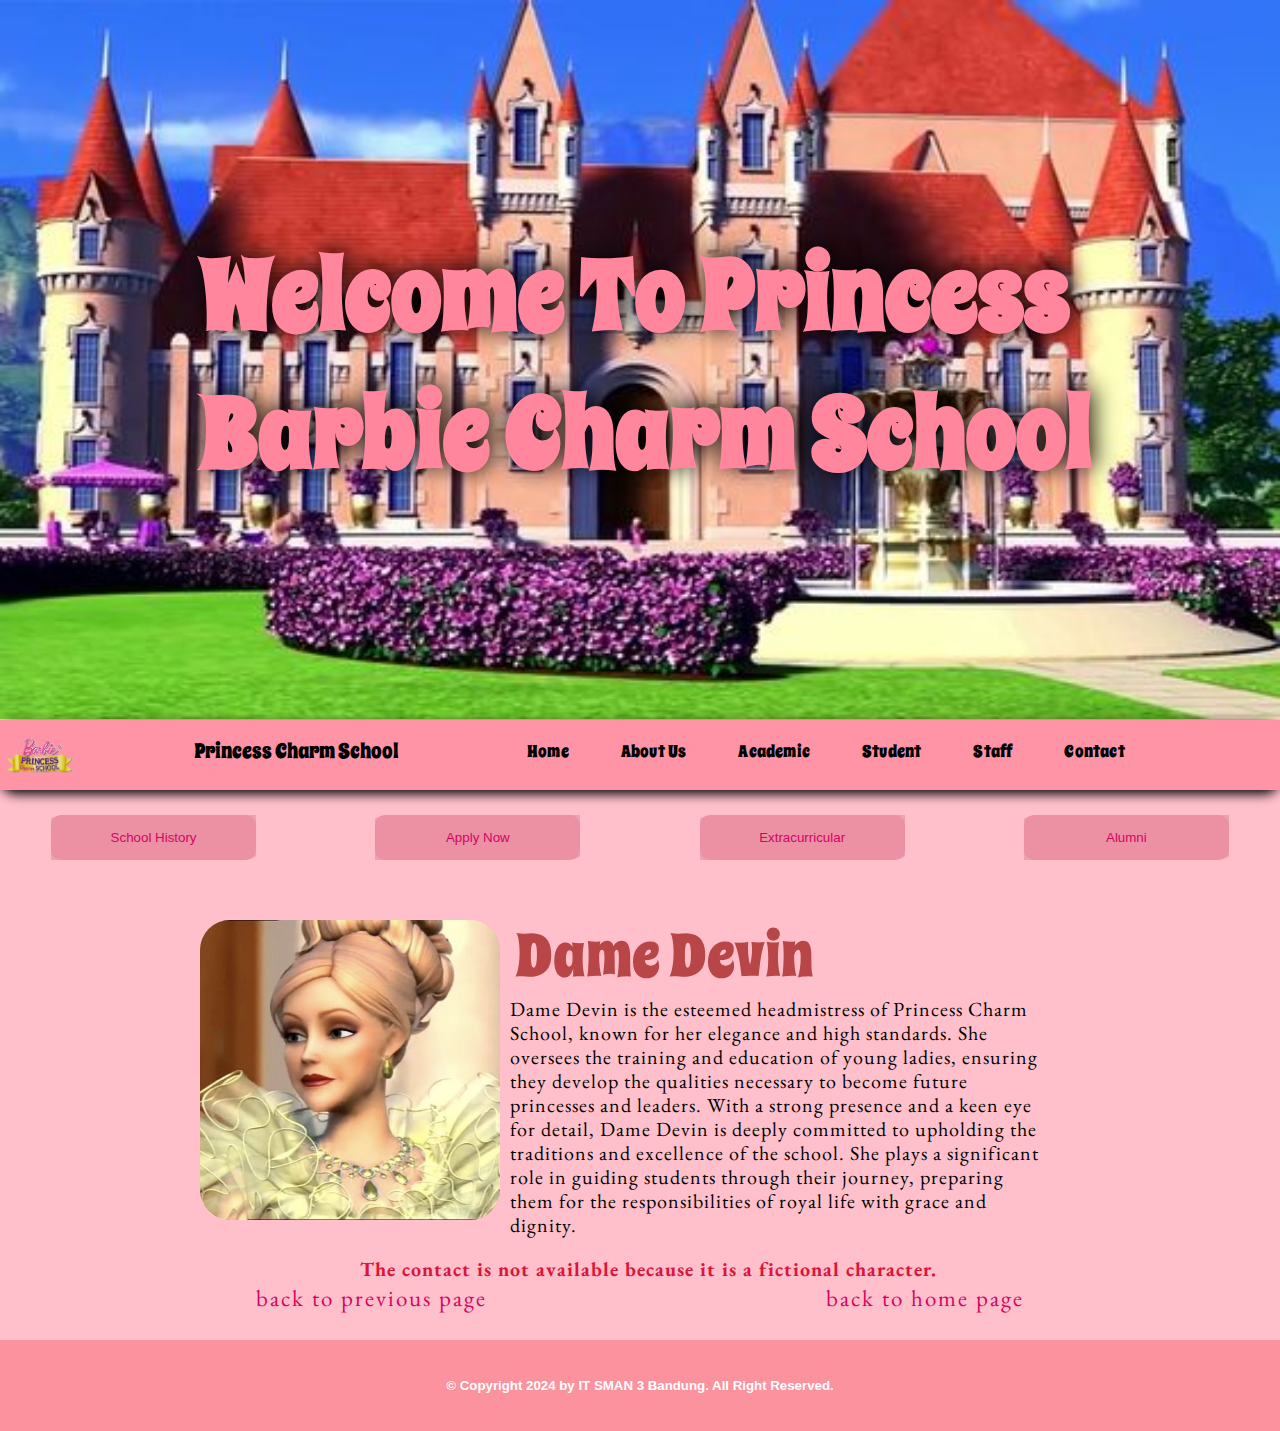
<file: damedevin.html>
<!DOCTYPE html>
<html lang="en">
<head>
    <title>Princess Charm Highschool</title>
    <link rel="stylesheet" type="text/css" href="css/style.css">
    <link rel="icon" type="image/x-icon" href="image/logo barbie.png">
    <link rel="preconnect" href="https://fonts.googleapis.com">
    <link rel="preconnect" href="https://fonts.gstatic.com" crossorigin>
    <link href="https://fonts.googleapis.com/css2?family=Spicy+Rice&display=swap" rel="stylesheet">
    <link rel="preconnect" href="https://fonts.googleapis.com">
    <link rel="preconnect" href="https://fonts.gstatic.com" crossorigin>
    <link href="https://fonts.googleapis.com/css2?family=EB+Garamond:ital,wght@0,400..800;1,400..800&display=swap" rel="stylesheet">
    <style>
        #slider{
            overflow: hidden;
        }
        #slider figure{
            position: relative;
            width: 500%;
            margin: 0;
            left: 0;
            animation: 20s slider infinite;
        }
        #slider figure img {
            float: left;
            width: 20%;
        }
        @keyframes slider {
            0%{
                left: 0;
            }
            20%{
                left: 0;
            }
            25%{
                left: -100%;
            }
            45%{
                left: -100%;
            }
            50%{
                left: -200%;
            }
            70%{
                left: -200%;
            }
            75%{
                left: -300%;
            }
            95%{
                left: -300%;
            }
            100%{
                left: -400%;
            }
        }
    </style>
</head>
<body>
    <header>
        <div id="slider">
            <figure>
                <img src="image/header1.jpg" width="150px" height="auto">
                <img src="image/header2.jpg" width="150px" height="auto">
                <img src="image/header3.jpg" width="150px" height="auto">
                <img src="image/header4ril.jpg" width="150px" height="auto">
                <img src="image/header.webp" width="150px" height="auto">
            </figure>
        </div>
        <h1>Welcome To Princess Barbie Charm School</h1>
    </header>
    <nav-bar>
        <nav-container>
            <nav-logo>
                <img src="image/logo barbie.png" width="70px" height="70px" style="float: left; ">
                <h2>Princess Charm School</h2>
            </nav-logo>
            <nav-item>
                <ul class="navlinks">
                    <li class="navlink"><a href="index.html">Home</a></li>
                    <li class="navlink"><a href="aboutus.html">About Us</a></li>
                    <li class="navlink"><a href="academic.html">Academic</a></li>
                    <li class="navlink"><a href="student.html">Student</a></li>
                    <li class="navlink"><a href="staff.html">Staff</a></li>
                    <li class="navlink"><a href="contact.html">Contact</a></li>
                    <div class="animation start-home"></div>
                </ul>
            </nav-item>    
        </nav-container>
    </nav-bar>
        <section1>
            <container>
                <button class="card1">
                    <a href="schoolhistory.html">School History</a>
                </button>
                <button class="card1">
                    <a href="applynow.html">Apply Now</a>
                </button>
                <button class="card1">
                    <a href="extracurricular.html">Extracurricular</a>
                </button>
                <button class="card1">
                    <a href="alumni.html">Alumni</a>
                </button>
            </container>
        </section1>
        <div class="section-dame">
            <img src="image/damedevin.jpg">
            <h4>Dame Devin</h4>
            <p>Dame Devin is the esteemed headmistress of Princess Charm School, known for her elegance and high standards. She oversees the training and education of young ladies, ensuring they develop the qualities necessary to become future princesses and leaders. With a strong presence and a keen eye for detail, Dame Devin is deeply committed to upholding the traditions and excellence of the school. She plays a significant role in guiding students through their journey, preparing them for the responsibilities of royal life with grace and dignity.</p>
            <p style="margin-left: 360px; color: crimson; font-weight: bolder;">The contact is not available because it is a fictional character.</p>
        </div>
        <div class="back-page">
            <p><a href="contact.html">back to previous page</a></p>
            <p><a href="index.html">back to home page</a></p>
        </div>
        <footer>
            <h5>&copy; Copyright 2024 by IT SMAN 3 Bandung. All Right Reserved.</h5>
        </footer>
</body>
</html>
</file>
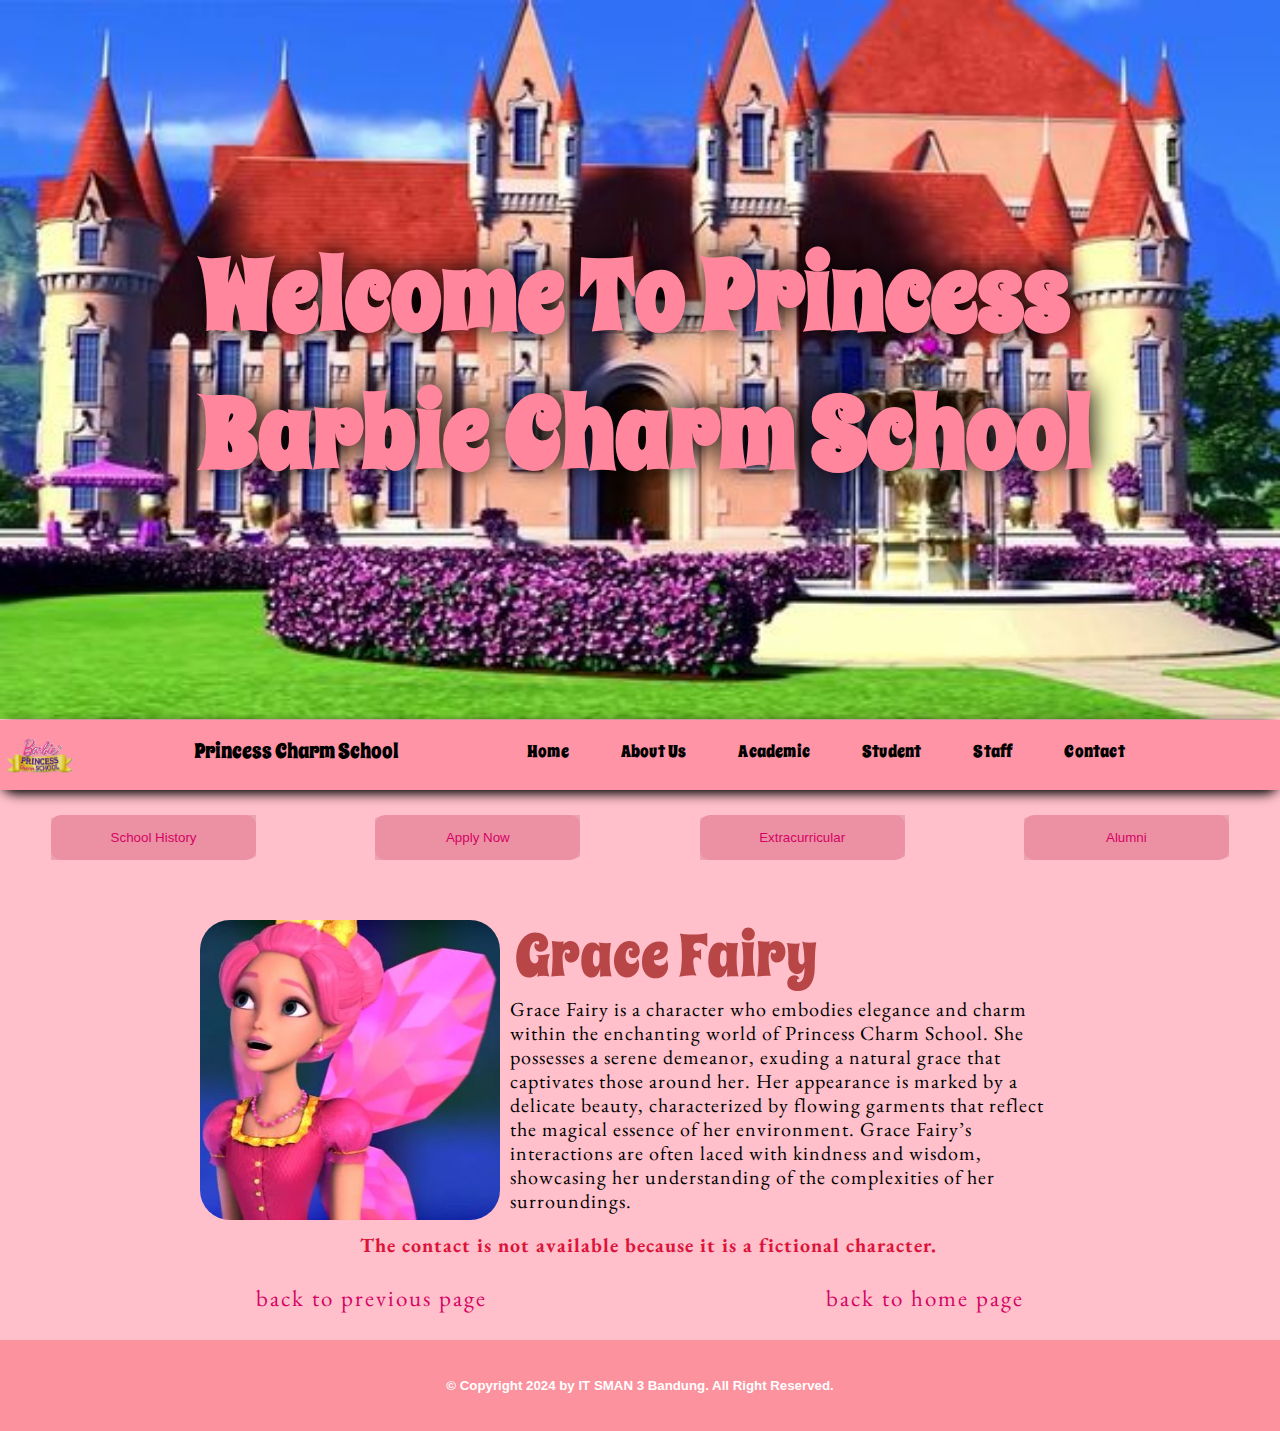
<file: fairyassistant.html>
<!DOCTYPE html>
<html lang="en">
<head>
    <title>Princess Charm Highschool</title>
    <link rel="stylesheet" type="text/css" href="css/style.css">
    <link rel="icon" type="image/x-icon" href="image/logo barbie.png">
    <link rel="preconnect" href="https://fonts.googleapis.com">
    <link rel="preconnect" href="https://fonts.gstatic.com" crossorigin>
    <link href="https://fonts.googleapis.com/css2?family=Spicy+Rice&display=swap" rel="stylesheet">
    <link rel="preconnect" href="https://fonts.googleapis.com">
    <link rel="preconnect" href="https://fonts.gstatic.com" crossorigin>
    <link href="https://fonts.googleapis.com/css2?family=EB+Garamond:ital,wght@0,400..800;1,400..800&display=swap" rel="stylesheet">
    <style>
        #slider{
            overflow: hidden;
        }
        #slider figure{
            position: relative;
            width: 500%;
            margin: 0;
            left: 0;
            animation: 20s slider infinite;
        }
        #slider figure img {
            float: left;
            width: 20%;
        }
        @keyframes slider {
            0%{
                left: 0;
            }
            20%{
                left: 0;
            }
            25%{
                left: -100%;
            }
            45%{
                left: -100%;
            }
            50%{
                left: -200%;
            }
            70%{
                left: -200%;
            }
            75%{
                left: -300%;
            }
            95%{
                left: -300%;
            }
            100%{
                left: -400%;
            }
        }
    </style>
</head>
<body>
    <header>
        <div id="slider">
            <figure>
                <img src="image/header1.jpg" width="150px" height="auto">
                <img src="image/header2.jpg" width="150px" height="auto">
                <img src="image/header3.jpg" width="150px" height="auto">
                <img src="image/header4ril.jpg" width="150px" height="auto">
                <img src="image/header.webp" width="150px" height="auto">
            </figure>
        </div>
        <h1>Welcome To Princess Barbie Charm School</h1>
    </header>
    <nav-bar>
        <nav-container>
            <nav-logo>
                <img src="image/logo barbie.png" width="70px" height="70px" style="float: left; ">
                <h2>Princess Charm School</h2>
            </nav-logo>
            <nav-item>
                <ul class="navlinks">
                    <li class="navlink"><a href="index.html">Home</a></li>
                    <li class="navlink"><a href="aboutus.html">About Us</a></li>
                    <li class="navlink"><a href="academic.html">Academic</a></li>
                    <li class="navlink"><a href="student.html">Student</a></li>
                    <li class="navlink"><a href="staff.html">Staff</a></li>
                    <li class="navlink"><a href="contact.html">Contact</a></li>
                    <div class="animation start-home"></div>
                </ul>
            </nav-item>    
        </nav-container>
    </nav-bar>
        <section1>
            <container>
                <button class="card1">
                    <a href="schoolhistory.html">School History</a>
                </button>
                <button class="card1">
                    <a href="applynow.html">Apply Now</a>
                </button>
                <button class="card1">
                    <a href="extracurricular.html">Extracurricular</a>
                </button>
                <button class="card1">
                    <a href="alumni.html">Alumni</a>
                </button>
            </container>
        </section1>
        <div class="section-dame">
            <img src="image/gracefairy.jpg">
            <h4>Grace Fairy</h4>
            <p>Grace Fairy is a character who embodies elegance and charm within the enchanting world of Princess Charm School. She possesses a serene demeanor, exuding a natural grace that captivates those around her. Her appearance is marked by a delicate beauty, characterized by flowing garments that reflect the magical essence of her environment. Grace Fairy’s interactions are often laced with kindness and wisdom, showcasing her understanding of the complexities of her surroundings.</p>
            <p style="margin-left: 360px; color: crimson; font-weight: bolder;">The contact is not available because it is a fictional character.</p>
        </div>
        <div class="back-page">
            <p><a href="contact.html">back to previous page</a></p>
            <p><a href="index.html">back to home page</a></p>
        </div>
        <footer>
            <h5>&copy; Copyright 2024 by IT SMAN 3 Bandung. All Right Reserved.</h5>
        </footer>
</body>
</html>
</file>
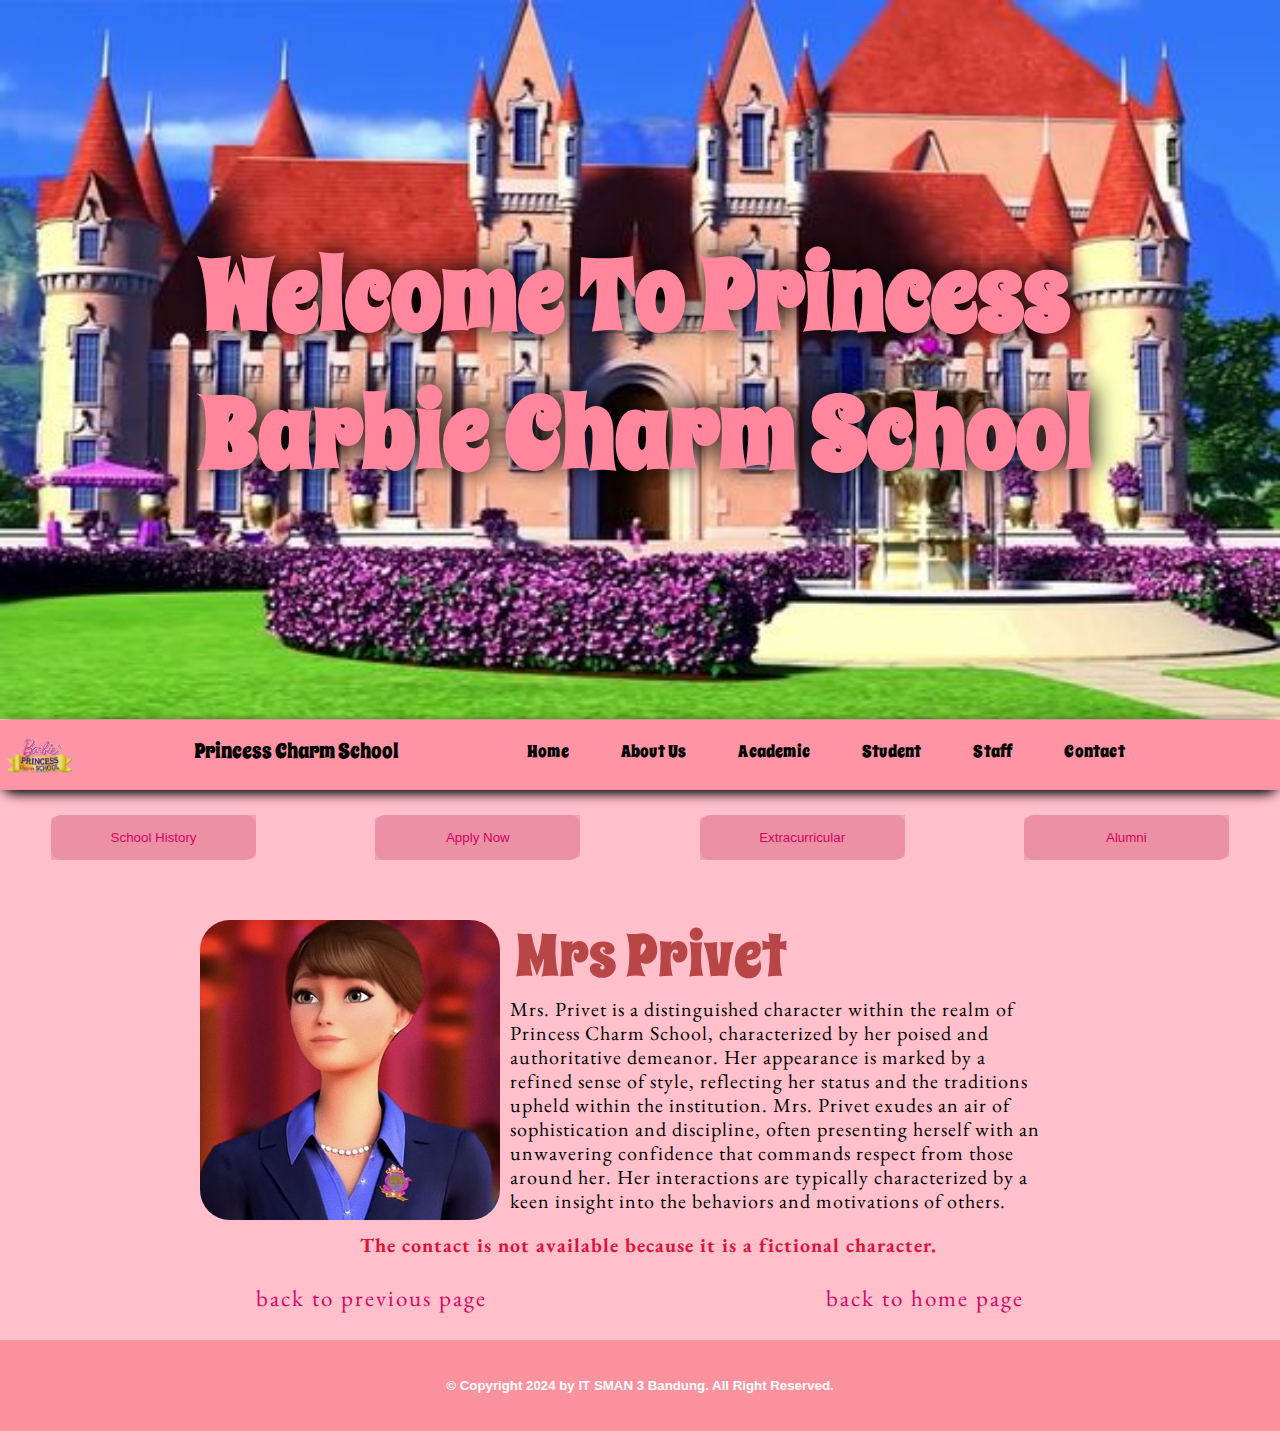
<file: msprivet.html>
<!DOCTYPE html>
<html lang="en">
<head>
    <title>Princess Charm Highschool</title>
    <link rel="stylesheet" type="text/css" href="css/style.css">
    <link rel="icon" type="image/x-icon" href="image/logo barbie.png">
    <link rel="preconnect" href="https://fonts.googleapis.com">
    <link rel="preconnect" href="https://fonts.gstatic.com" crossorigin>
    <link href="https://fonts.googleapis.com/css2?family=Spicy+Rice&display=swap" rel="stylesheet">
    <link rel="preconnect" href="https://fonts.googleapis.com">
    <link rel="preconnect" href="https://fonts.gstatic.com" crossorigin>
    <link href="https://fonts.googleapis.com/css2?family=EB+Garamond:ital,wght@0,400..800;1,400..800&display=swap" rel="stylesheet">
    <style>
        #slider{
            overflow: hidden;
        }
        #slider figure{
            position: relative;
            width: 500%;
            margin: 0;
            left: 0;
            animation: 20s slider infinite;
        }
        #slider figure img {
            float: left;
            width: 20%;
        }
        @keyframes slider {
            0%{
                left: 0;
            }
            20%{
                left: 0;
            }
            25%{
                left: -100%;
            }
            45%{
                left: -100%;
            }
            50%{
                left: -200%;
            }
            70%{
                left: -200%;
            }
            75%{
                left: -300%;
            }
            95%{
                left: -300%;
            }
            100%{
                left: -400%;
            }
        }
    </style>
</head>
<body>
    <header>
        <div id="slider">
            <figure>
                <img src="image/header1.jpg" width="150px" height="auto">
                <img src="image/header2.jpg" width="150px" height="auto">
                <img src="image/header3.jpg" width="150px" height="auto">
                <img src="image/header4ril.jpg" width="150px" height="auto">
                <img src="image/header.webp" width="150px" height="auto">
            </figure>
        </div>
        <h1>Welcome To Princess Barbie Charm School</h1>
    </header>
    <nav-bar>
        <nav-container>
            <nav-logo>
                <img src="image/logo barbie.png" width="70px" height="70px" style="float: left; ">
                <h2>Princess Charm School</h2>
            </nav-logo>
            <nav-item>
                <ul class="navlinks">
                    <li class="navlink"><a href="index.html">Home</a></li>
                    <li class="navlink"><a href="aboutus.html">About Us</a></li>
                    <li class="navlink"><a href="academic.html">Academic</a></li>
                    <li class="navlink"><a href="student.html">Student</a></li>
                    <li class="navlink"><a href="staff.html">Staff</a></li>
                    <li class="navlink"><a href="contact.html">Contact</a></li>
                    <div class="animation start-home"></div>
                </ul>
            </nav-item>    
        </nav-container>
    </nav-bar>
        <section1>
            <container>
                <button class="card1">
                    <a href="schoolhistory.html">School History</a>
                </button>
                <button class="card1">
                    <a href="applynow.html">Apply Now</a>
                </button>
                <button class="card1">
                    <a href="extracurricular.html">Extracurricular</a>
                </button>
                <button class="card1">
                    <a href="alumni.html">Alumni</a>
                </button>
            </container>
        </section1>
        <div class="section-dame">
            <img src="image/missprivet.jpg">
            <h4>Mrs Privet</h4>
            <p>Mrs. Privet is a distinguished character within the realm of Princess Charm School, characterized by her poised and authoritative demeanor. Her appearance is marked by a refined sense of style, reflecting her status and the traditions upheld within the institution. Mrs. Privet exudes an air of sophistication and discipline, often presenting herself with an unwavering confidence that commands respect from those around her. Her interactions are typically characterized by a keen insight into the behaviors and motivations of others.</p>
            <p style="margin-left: 360px; color: crimson; font-weight: bolder;">The contact is not available because it is a fictional character.</p>
        </div>
        <div class="back-page">
            <p><a href="contact.html">back to previous page</a></p>
            <p><a href="index.html">back to home page</a></p>
        </div>
        <footer>
            <h5>&copy; Copyright 2024 by IT SMAN 3 Bandung. All Right Reserved.</h5>
        </footer>
</body>
</html>
</file>
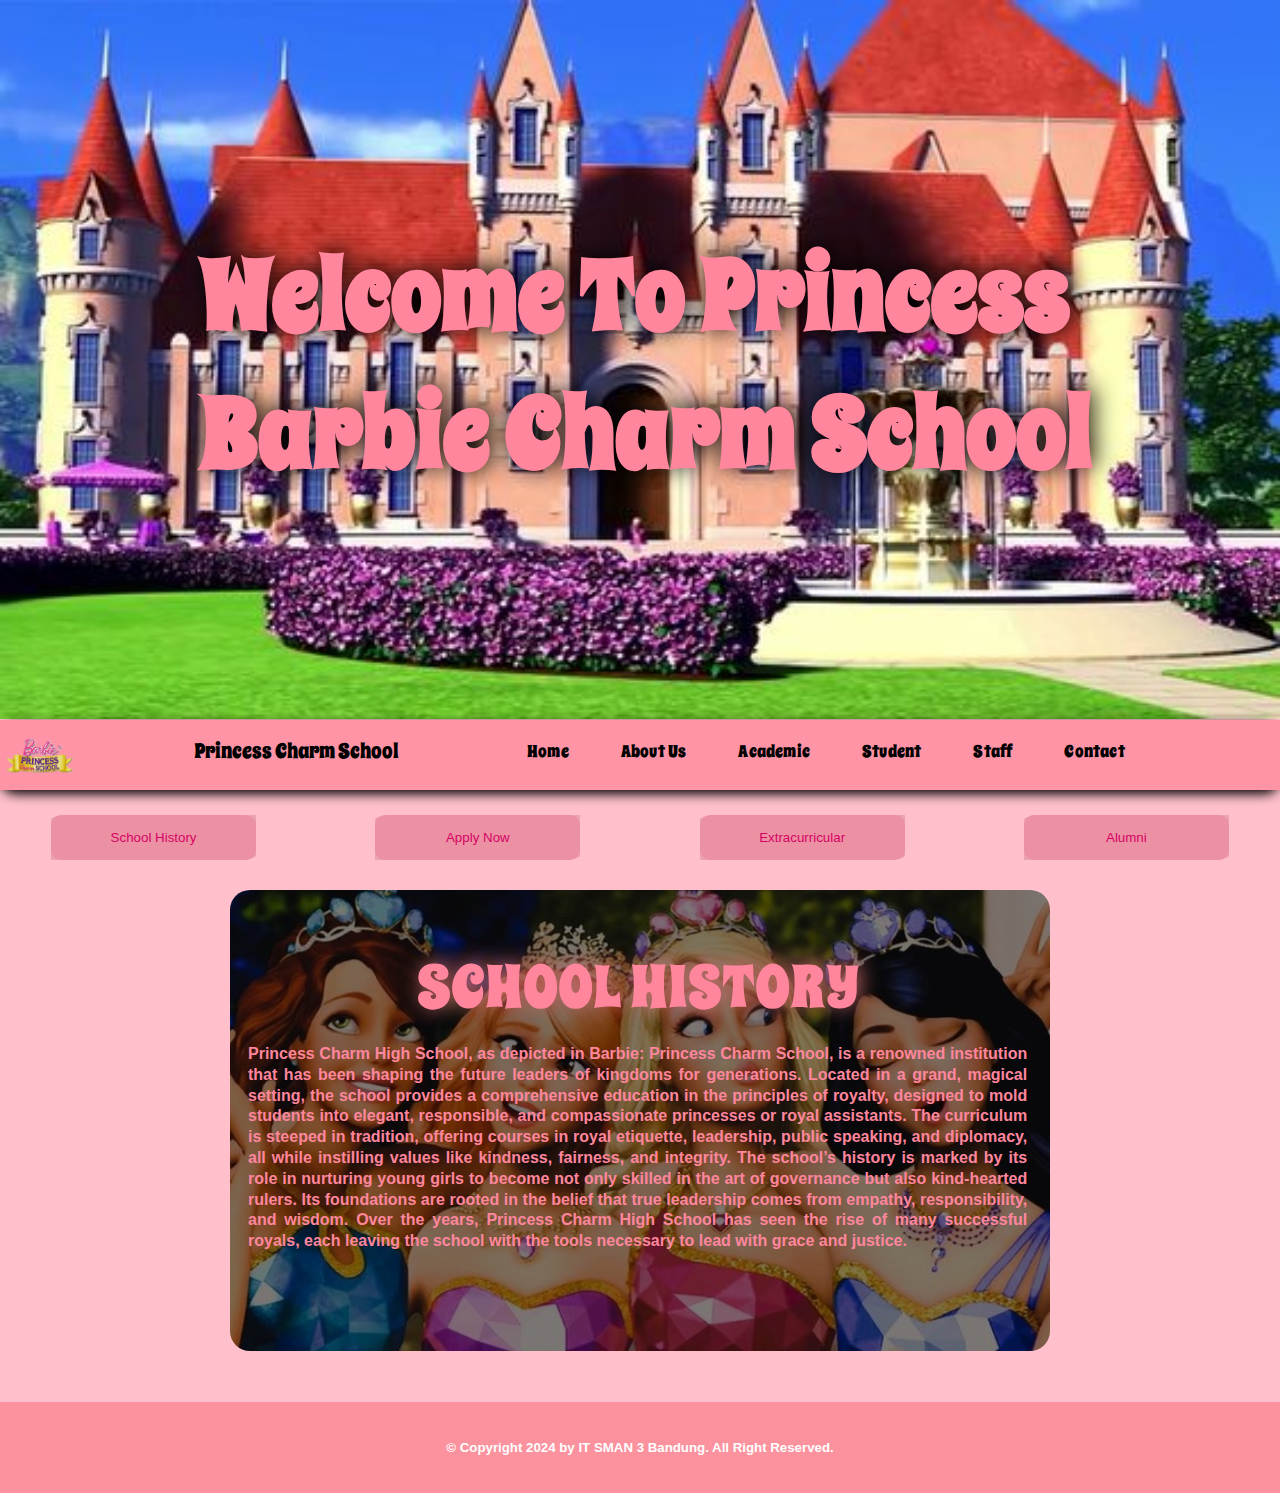
<file: schoolhistory.html>
<!DOCTYPE html>
<html lang="en">
<head>
    <title>Princess Charm Highschool</title>
    <link rel="stylesheet" type="text/css" href="css/style.css">
    <link rel="icon" type="image/x-icon" href="image/logo barbie.png">
    <link rel="preconnect" href="https://fonts.googleapis.com">
    <link rel="preconnect" href="https://fonts.gstatic.com" crossorigin>
    <link href="https://fonts.googleapis.com/css2?family=Spicy+Rice&display=swap" rel="stylesheet">
    <link rel="preconnect" href="https://fonts.googleapis.com">
    <link rel="preconnect" href="https://fonts.gstatic.com" crossorigin>
    <link href="https://fonts.googleapis.com/css2?family=EB+Garamond:ital,wght@0,400..800;1,400..800&display=swap" rel="stylesheet">
    <style>
        #slider{
            overflow: hidden;
        }
        #slider figure{
            position: relative;
            width: 500%;
            margin: 0;
            left: 0;
            animation: 20s slider infinite;
        }
        #slider figure img {
            float: left;
            width: 20%;
        }
        @keyframes slider {
            0%{
                left: 0;
            }
            20%{
                left: 0;
            }
            25%{
                left: -100%;
            }
            45%{
                left: -100%;
            }
            50%{
                left: -200%;
            }
            70%{
                left: -200%;
            }
            75%{
                left: -300%;
            }
            95%{
                left: -300%;
            }
            100%{
                left: -400%;
            }
        }
    </style>
</head>
<body>
    <header>
        <div id="slider">
            <figure>
                <img src="image/header1.jpg" width="150px" height="auto">
                <img src="image/header2.jpg" width="150px" height="auto">
                <img src="image/header3.jpg" width="150px" height="auto">
                <img src="image/header4ril.jpg" width="150px" height="auto">
                <img src="image/header.webp" width="150px" height="auto">
            </figure>
        </div>
        <h1>Welcome To Princess Barbie Charm School</h1>
    </header>
    <nav-bar>
        <nav-container>
            <nav-logo>
                <img src="image/logo barbie.png" width="70px" height="70px" style="float: left; ">
                <h2>Princess Charm School</h2>
            </nav-logo>
            <nav-item>
                <ul class="navlinks">
                    <li class="navlink"><a href="index.html">Home</a></li>
                    <li class="navlink"><a href="aboutus.html">About Us</a></li>
                    <li class="navlink"><a href="academic.html">Academic</a></li>
                    <li class="navlink"><a href="student.html">Student</a></li>
                    <li class="navlink"><a href="staff.html">Staff</a></li>
                    <li class="navlink"><a href="contact.html">Contact</a></li>
                    <div class="animation start-home"></div>
                </ul>
            </nav-item>    
        </nav-container>
    </nav-bar>
        <section1>
            <container>
                <button class="card1">
                    <a href="schoolhistory.html">School History</a>
                </button>
                <button class="card1">
                    <a href="applynow.html">Apply Now</a>
                </button>
                <button class="card1">
                    <a href="extracurricular.html">Extracurricular</a>
                </button>
                <button class="card1">
                    <a href="alumni.html">Alumni</a>
                </button>
            </container>
        </section1>
        <div class="container-banner">
        <div class="banner-card">
            <img src="image/school history.jpg">
            <div class="banner-text">
                <h3>School History</h3>
                <p>Princess Charm High School, as depicted in Barbie: Princess Charm School, is a renowned institution that has been shaping the future leaders of kingdoms for generations. Located in a grand, magical setting, the school provides a comprehensive education in the principles of royalty, designed to mold students into elegant, responsible, and compassionate princesses or royal assistants. The curriculum is steeped in tradition, offering courses in royal etiquette, leadership, public speaking, and diplomacy, all while instilling values like kindness, fairness, and integrity.
                    The school’s history is marked by its role in nurturing young girls to become not only skilled in the art of governance but also kind-hearted rulers. Its foundations are rooted in the belief that true leadership comes from empathy, responsibility, and wisdom. Over the years, Princess Charm High School has seen the rise of many successful royals, each leaving the school with the tools necessary to lead with grace and justice.</p>
            </div>
        </div>
        </div>
        <footer>
            <h5>&copy; Copyright 2024 by IT SMAN 3 Bandung. All Right Reserved.</h5>
        </footer>
</body>
</html>
</file>
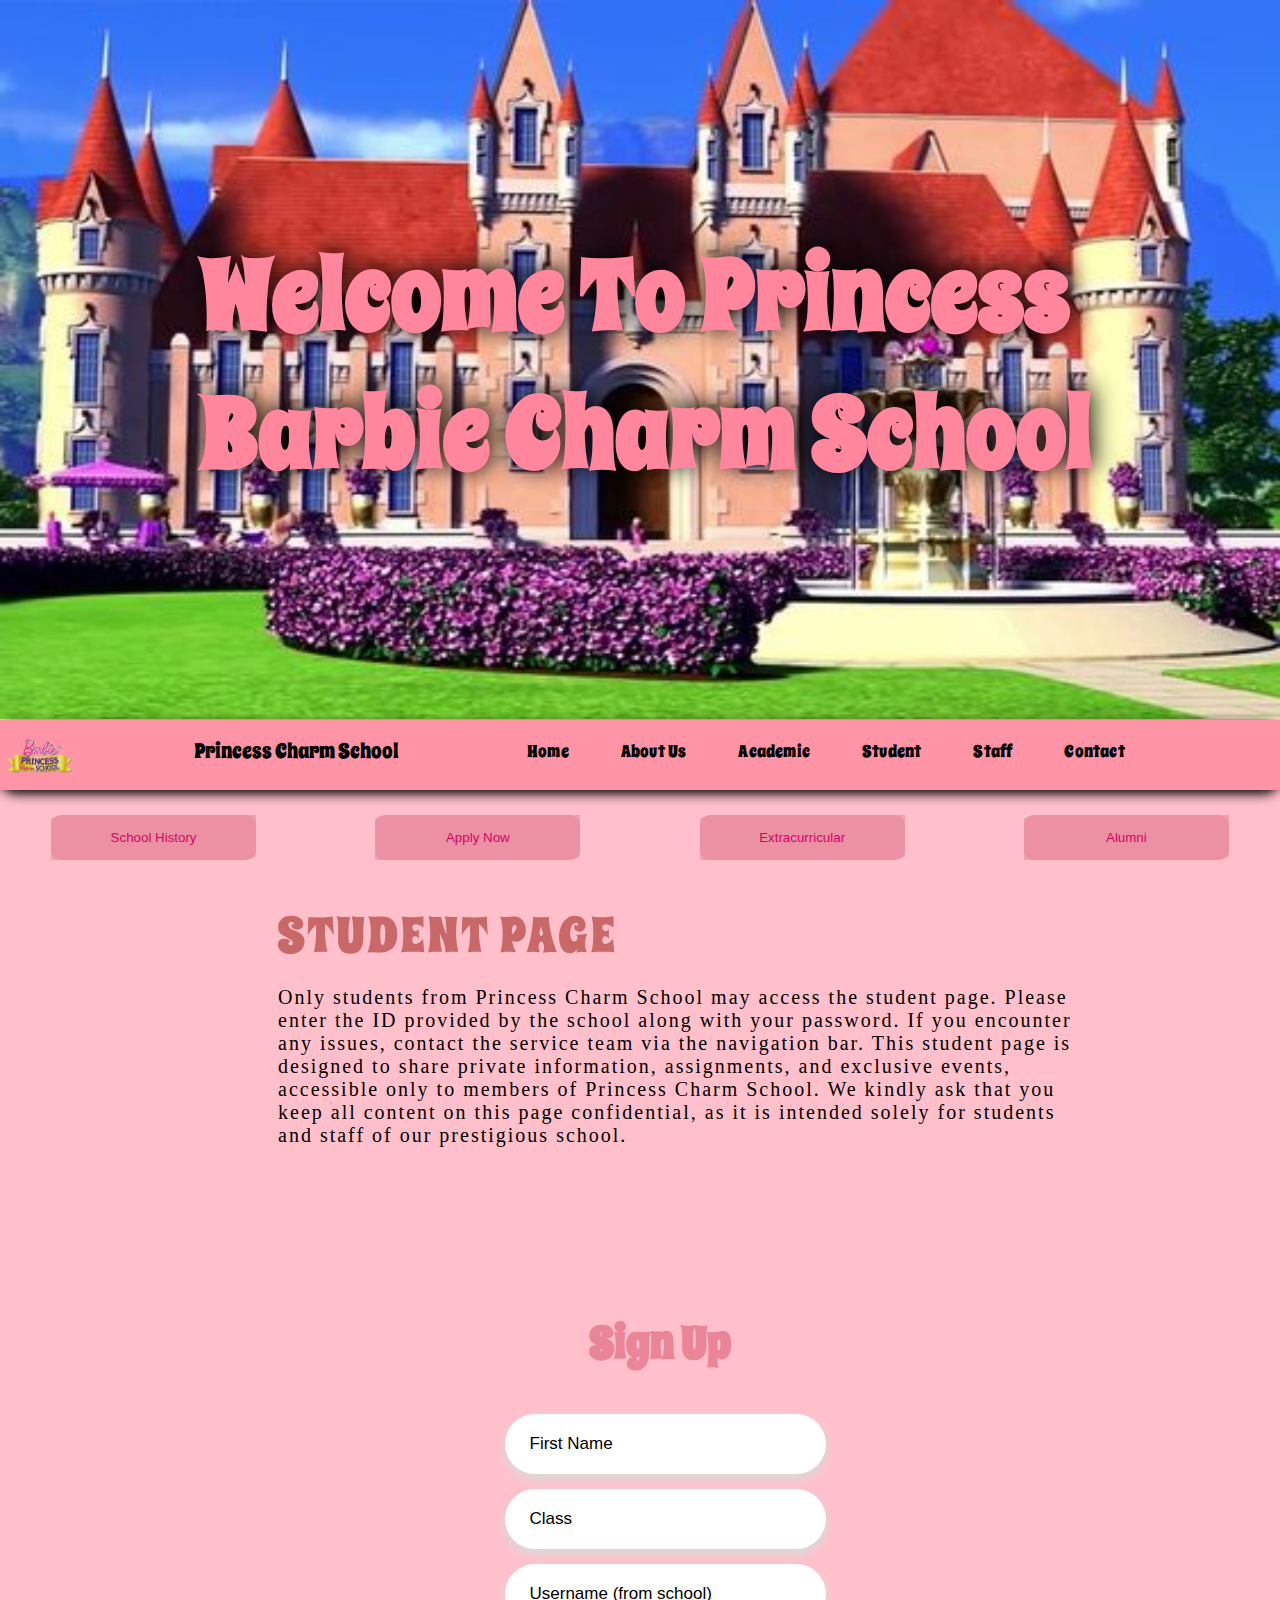
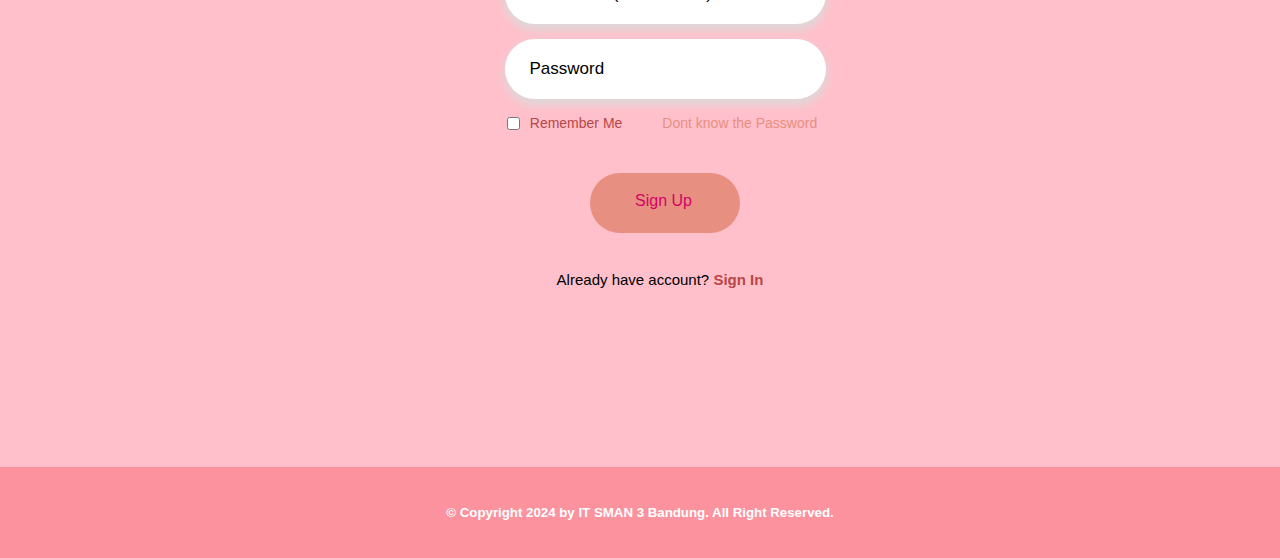
<file: signup.html>
<!DOCTYPE html>
<html lang="en">
<head>
    <title>Princess Charm Highschool</title>
    <link rel="stylesheet" type="text/css" href="css/style.css">
    <link rel="icon" type="image/x-icon" href="image/logo barbie.png">
    <link rel="preconnect" href="https://fonts.googleapis.com">
    <link rel="preconnect" href="https://fonts.gstatic.com" crossorigin>
    <link href="https://fonts.googleapis.com/css2?family=Spicy+Rice&display=swap" rel="stylesheet">
    <link rel="preconnect" href="https://fonts.googleapis.com">
    <link rel="preconnect" href="https://fonts.gstatic.com" crossorigin>
    <link href="https://fonts.googleapis.com/css2?family=EB+Garamond:ital,wght@0,400..800;1,400..800&display=swap" rel="stylesheet">
    <style>
        #slider{
            overflow: hidden;
        }
        #slider figure{
            position: relative;
            width: 500%;
            margin: 0;
            left: 0;
            animation: 20s slider infinite;
        }
        #slider figure img {
            float: left;
            width: 20%;
        }
        @keyframes slider {
            0%{
                left: 0;
            }
            20%{
                left: 0;
            }
            25%{
                left: -100%;
            }
            45%{
                left: -100%;
            }
            50%{
                left: -200%;
            }
            70%{
                left: -200%;
            }
            75%{
                left: -300%;
            }
            95%{
                left: -300%;
            }
            100%{
                left: -400%;
            }
        }
    </style>
</head>
<body>
    <header>
        <div id="slider">
            <figure>
                <img src="image/header1.jpg" width="150px" height="auto">
                <img src="image/header2.jpg" width="150px" height="auto">
                <img src="image/header3.jpg" width="150px" height="auto">
                <img src="image/header4ril.jpg" width="150px" height="auto">
                <img src="image/header.webp" width="150px" height="auto">
            </figure>
        </div>
        <h1>Welcome To Princess Barbie Charm School</h1>
    </header>
    <nav-bar>
        <nav-container>
            <nav-logo>
                <img src="image/logo barbie.png" width="70px" height="70px" style="float: left; ">
                <h2>Princess Charm School</h2>
            </nav-logo>
            <nav-item>
                <ul class="navlinks">
                    <li class="navlink"><a href="index.html">Home</a></li>
                    <li class="navlink"><a href="aboutus.html">About Us</a></li>
                    <li class="navlink"><a href="academic.html">Academic</a></li>
                    <li class="navlink"><a href="student.html">Student</a></li>
                    <li class="navlink"><a href="staff.html">Staff</a></li>
                    <li class="navlink"><a href="contact.html">Contact</a></li>
                    <div class="animation start-home"></div>
                </ul>
            </nav-item>    
        </nav-container>
    </nav-bar>
        <section1>
            <container>
                <button class="card1">
                    <a href="schoolhistory.html">School History</a>
                </button>
                <button class="card1">
                    <a href="applynow.html">Apply Now</a>
                </button>
                <button class="card1">
                    <a href="extracurricular.html">Extracurricular</a>
                </button>
                <button class="card1">
                    <a href="alumni.html">Alumni</a>
                </button>
            </container>
        </section1>
        <div class="section-text">
            <container-us style="width: 100%; margin: 0; height: auto; display: block;">
                <p><div class="section-us">
                    <container-us>
                        <h1 class="pageTitle">
                            STUDENT PAGE
                        </h1>
                    </container-us>
                </div>
                <div class="section-text">
                    <container-us>
                        <p>Only students from Princess Charm School may access the student page. Please enter the ID provided by the school along with your password. If you encounter any issues, contact the service team via the navigation bar. This student page is designed to share private information, assignments, and exclusive events, accessible only to members of Princess Charm School. We kindly ask that you keep all content on this page confidential, as it is intended solely for students and staff of our prestigious school.</p>
                    </container-us>
                </div></p>
            </container-us>
        </div>
        <div class="login-box">
            <div class="login-header">
                <header-box><h6>Sign Up</h6></header-box>
            </div>
            <div class="input-box">
                <input type="text" class="input-field" placeholder="First Name" autocomplete="off" required>
            </div>
            <div class="input-box">
                <input type="text" class="input-field" placeholder="Class" autocomplete="off" required>
            </div>
            <div class="input-box">
                <input type="text" class="input-field" placeholder="Username (from school)" autocomplete="off" required>
            </div>
            <div class="input-box">
                <input type="text" class="input-field" placeholder="Password" autocomplete="off" required>
            </div>
            <div class="forgot">
                <section-box>
                    <input type="checkbox" id="check">
                    <label for="check">Remember Me</label>
                </section-box>
                <br><section-box>
                    <a href="#">Dont know the Password</a>
                </section-box>
            </div>
            <div class="input-submit">
                <button class="submit-btn" id="submit"></button>
                <label for="submit"><a href="student.html">Sign Up</a></label>
            </div>
            <div class="sign-up-link">
                <p>Already have account? <a href="student.html">Sign In</a> </p>
            </div>
        </div>
        <footer>
            <h5>&copy; Copyright 2024 by IT SMAN 3 Bandung. All Right Reserved.</h5>
        </footer>
</body>
</html>
</file>
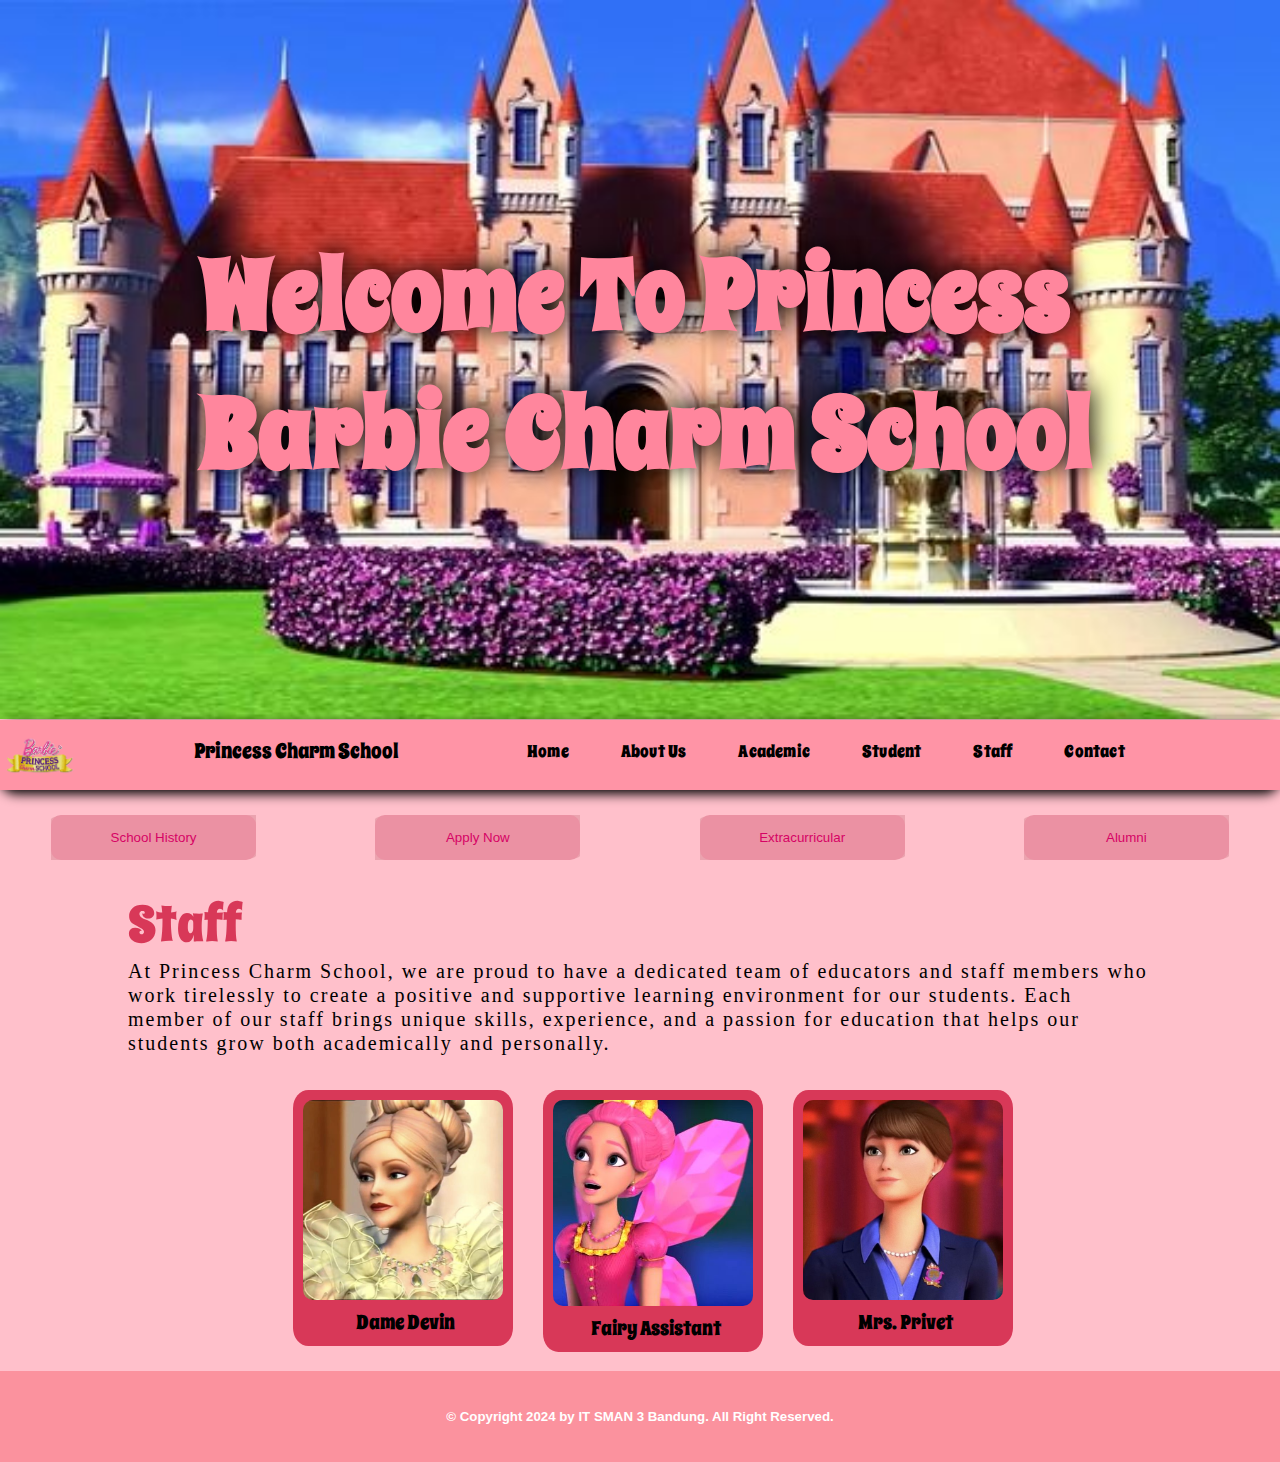
<file: staff.html>
<!DOCTYPE html>
<html lang="en">
<head>
    <title>Princess Charm Highschool</title>
    <link rel="stylesheet" type="text/css" href="css/style.css">
    <link rel="icon" type="image/x-icon" href="image/logo barbie.png">
    <link rel="preconnect" href="https://fonts.googleapis.com">
    <link rel="preconnect" href="https://fonts.gstatic.com" crossorigin>
    <link href="https://fonts.googleapis.com/css2?family=Spicy+Rice&display=swap" rel="stylesheet">
    <link rel="preconnect" href="https://fonts.googleapis.com">
    <link rel="preconnect" href="https://fonts.gstatic.com" crossorigin>
    <link href="https://fonts.googleapis.com/css2?family=EB+Garamond:ital,wght@0,400..800;1,400..800&display=swap" rel="stylesheet">
    <style>
        #slider{
            overflow: hidden;
        }
        #slider figure{
            position: relative;
            width: 500%;
            margin: 0;
            left: 0;
            animation: 20s slider infinite;
        }
        #slider figure img {
            float: left;
            width: 20%;
        }
        @keyframes slider {
            0%{
                left: 0;
            }
            20%{
                left: 0;
            }
            25%{
                left: -100%;
            }
            45%{
                left: -100%;
            }
            50%{
                left: -200%;
            }
            70%{
                left: -200%;
            }
            75%{
                left: -300%;
            }
            95%{
                left: -300%;
            }
            100%{
                left: -400%;
            }
        }
    </style>
</head>
<body>
    <header>
        <div id="slider">
            <figure>
                <img src="image/header1.jpg" width="150px" height="auto">
                <img src="image/header2.jpg" width="150px" height="auto">
                <img src="image/header3.jpg" width="150px" height="auto">
                <img src="image/header4ril.jpg" width="150px" height="auto">
                <img src="image/header.webp" width="150px" height="auto">
            </figure>
        </div>
        <h1>Welcome To Princess Barbie Charm School</h1>
    </header>
    <nav-bar>
        <nav-container>
            <nav-logo>
                <img src="image/logo barbie.png" width="70px" height="70px" style="float: left; ">
                <h2>Princess Charm School</h2>
            </nav-logo>
            <nav-item>
                <ul class="navlinks">
                    <li class="navlink"><a href="index.html">Home</a></li>
                    <li class="navlink"><a href="aboutus.html">About Us</a></li>
                    <li class="navlink"><a href="academic.html">Academic</a></li>
                    <li class="navlink"><a href="student.html">Student</a></li>
                    <li class="navlink"><a href="staff.html">Staff</a></li>
                    <li class="navlink"><a href="contact.html">Contact</a></li>
                    <div class="animation start-home"></div>
                </ul>
            </nav-item>    
        </nav-container>
    </nav-bar>
        <section1>
            <container>
                <button class="card1">
                    <a href="schoolhistory.html">School History</a>
                </button>
                <button class="card1">
                    <a href="applynow.html">Apply Now</a>
                </button>
                <button class="card1">
                    <a href="extracurricular.html">Extracurricular</a>
                </button>
                <button class="card1">
                    <a href="alumni.html">Alumni</a>
                </button>
            </container>
        </section1>
        <container-alumni>
            <section-alumni>
                <h3>Staff</h3>
                <p>At Princess Charm School, we are proud to have a dedicated team of educators and staff members who work tirelessly to create a positive and supportive learning environment for our students. Each member of our staff brings unique skills, experience, and a passion for education that helps our students grow both academically and personally.</p>
            </section-alumni>
        </container-alumni>
        <container-al>
            <section-al style="padding-left: 150px; width: 97%;">
                <div class="card-al">
                    <img src="image/damedevin.jpg">
                    <h4>Dame Devin</h4>
                </div>
                <div class="card-al">
                    <img src="image/gracefairy.jpg">
                    <h4>Fairy Assistant</h4>
                </div>
                <div class="card-al">
                    <img src="image/missprivet.jpg">
                    <h4>Mrs. Privet</h4>
                </div>
            </section-al>
        </container-al>
        <footer>
            <h5>&copy; Copyright 2024 by IT SMAN 3 Bandung. All Right Reserved.</h5>
        </footer>
    </body>
</html>
</file>
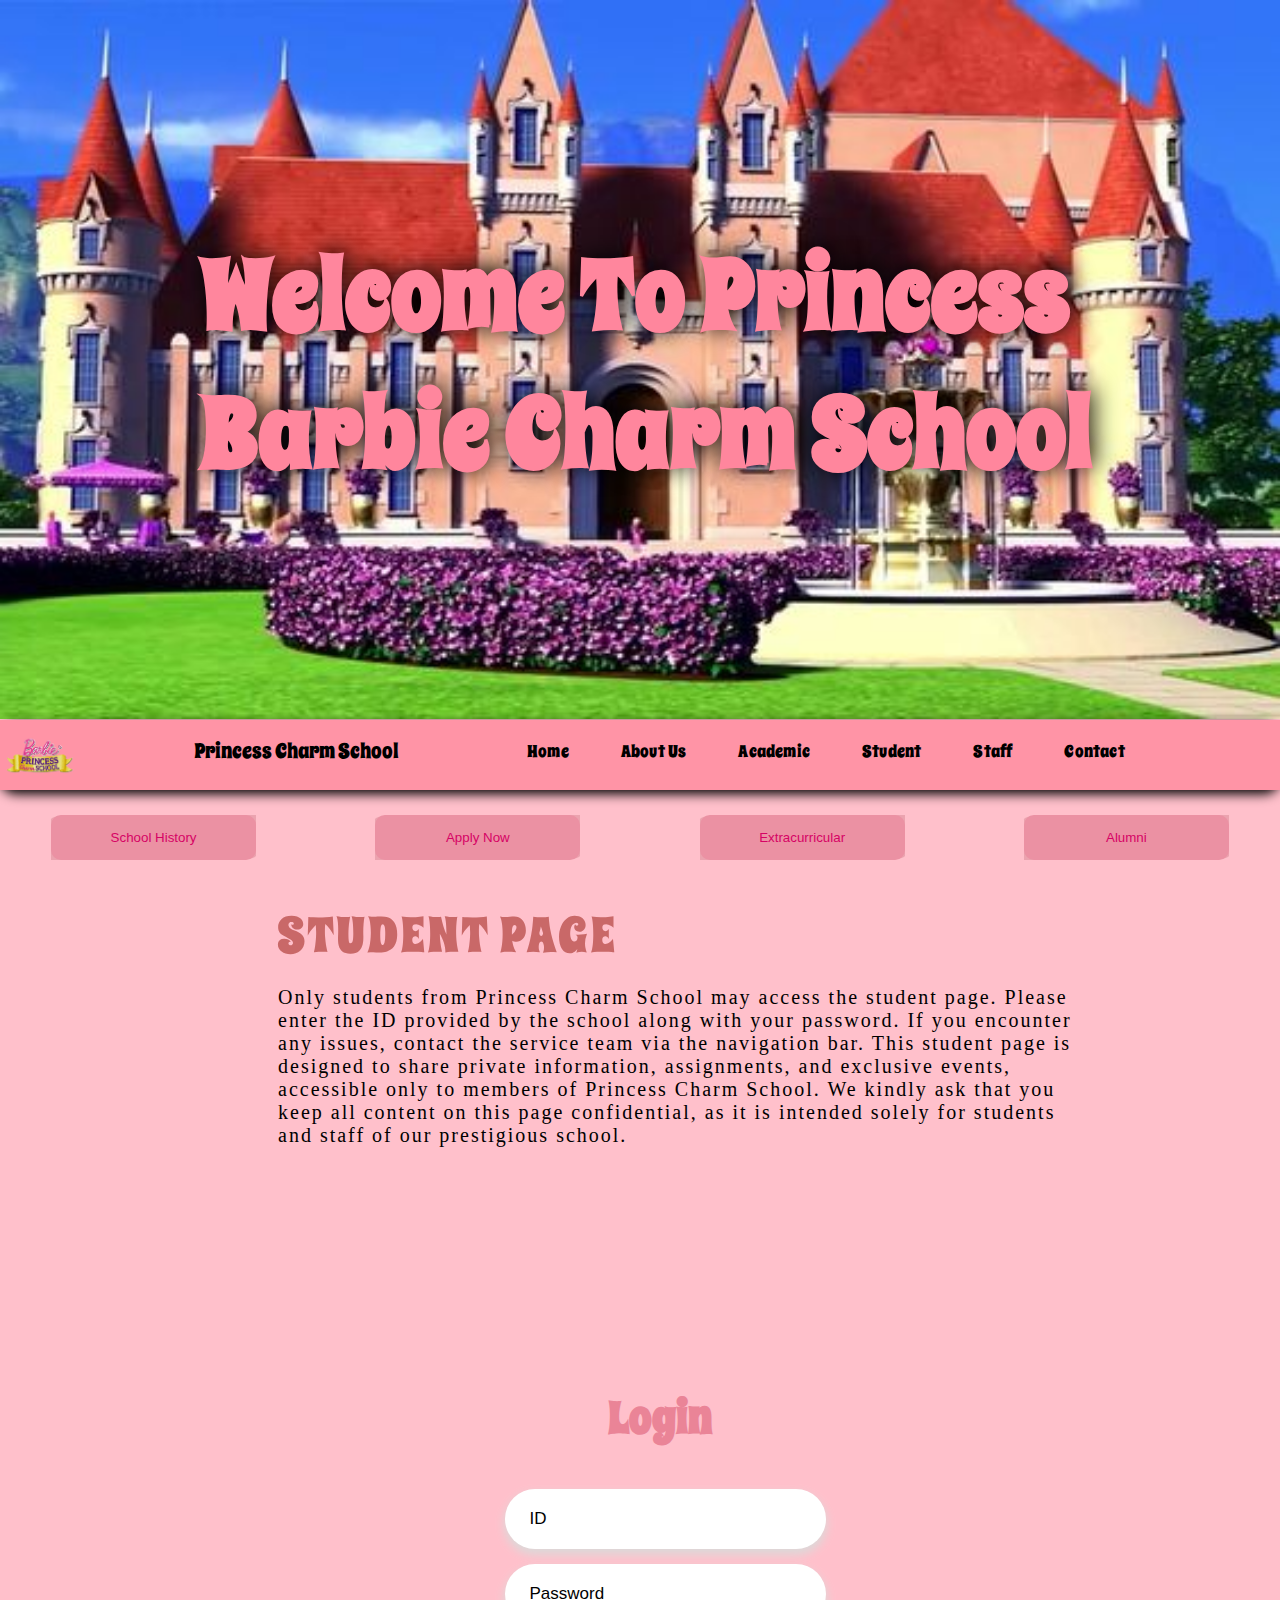
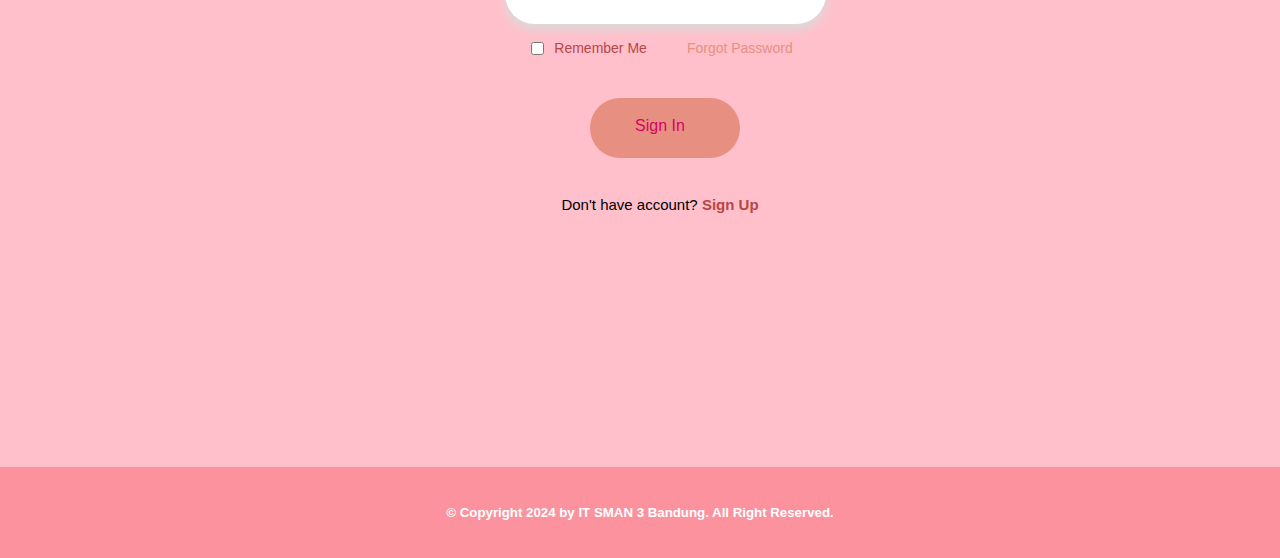
<file: student.html>
<!DOCTYPE html>
<html lang="en">
<head>
    <title>Princess Charm Highschool</title>
    <link rel="stylesheet" type="text/css" href="css/style.css">
    <link rel="icon" type="image/x-icon" href="image/logo barbie.png">
    <link rel="preconnect" href="https://fonts.googleapis.com">
    <link rel="preconnect" href="https://fonts.gstatic.com" crossorigin>
    <link href="https://fonts.googleapis.com/css2?family=Spicy+Rice&display=swap" rel="stylesheet">
    <link rel="preconnect" href="https://fonts.googleapis.com">
    <link rel="preconnect" href="https://fonts.gstatic.com" crossorigin>
    <link href="https://fonts.googleapis.com/css2?family=EB+Garamond:ital,wght@0,400..800;1,400..800&display=swap" rel="stylesheet">
    <style>
        #slider{
            overflow: hidden;
        }
        #slider figure{
            position: relative;
            width: 500%;
            margin: 0;
            left: 0;
            animation: 20s slider infinite;
        }
        #slider figure img {
            float: left;
            width: 20%;
        }
        @keyframes slider {
            0%{
                left: 0;
            }
            20%{
                left: 0;
            }
            25%{
                left: -100%;
            }
            45%{
                left: -100%;
            }
            50%{
                left: -200%;
            }
            70%{
                left: -200%;
            }
            75%{
                left: -300%;
            }
            95%{
                left: -300%;
            }
            100%{
                left: -400%;
            }
        }
    </style>
</head>
<body>
    <header>
        <div id="slider">
            <figure>
                <img src="image/header1.jpg" width="150px" height="auto">
                <img src="image/header2.jpg" width="150px" height="auto">
                <img src="image/header3.jpg" width="150px" height="auto">
                <img src="image/header4ril.jpg" width="150px" height="auto">
                <img src="image/header.webp" width="150px" height="auto">
            </figure>
        </div>
        <h1>Welcome To Princess Barbie Charm School</h1>
    </header>
    <nav-bar>
        <nav-container>
            <nav-logo>
                <img src="image/logo barbie.png" width="70px" height="70px" style="float: left; ">
                <h2>Princess Charm School</h2>
            </nav-logo>
            <nav-item>
                <ul class="navlinks">
                    <li class="navlink"><a href="index.html">Home</a></li>
                    <li class="navlink"><a href="aboutus.html">About Us</a></li>
                    <li class="navlink"><a href="academic.html">Academic</a></li>
                    <li class="navlink"><a href="student.html">Student</a></li>
                    <li class="navlink"><a href="staff.html">Staff</a></li>
                    <li class="navlink"><a href="contact.html">Contact</a></li>
                    <div class="animation start-home"></div>
                </ul>
            </nav-item>    
        </nav-container>
    </nav-bar>
        <section1>
            <container>
                <button class="card1">
                    <a href="schoolhistory.html">School History</a>
                </button>
                <button class="card1">
                    <a href="applynow.html">Apply Now</a>
                </button>
                <button class="card1">
                    <a href="extracurricular.html">Extracurricular</a>
                </button>
                <button class="card1">
                    <a href="alumni.html">Alumni</a>
                </button>
            </container>
        </section1>
        <div class="section-text">
            <container-us style="width: 100%; margin: 0; height: auto; display: block;">
                <p><div class="section-us">
                    <container-us>
                        <h1 class="pageTitle">
                            STUDENT PAGE
                        </h1>
                    </container-us>
                </div>
                <div class="section-text">
                    <container-us>
                        <p>Only students from Princess Charm School may access the student page. Please enter the ID provided by the school along with your password. If you encounter any issues, contact the service team via the navigation bar. This student page is designed to share private information, assignments, and exclusive events, accessible only to members of Princess Charm School. We kindly ask that you keep all content on this page confidential, as it is intended solely for students and staff of our prestigious school.</p>
                    </container-us>
                </div></p>
            </container-us>
        </div>
        <div class="login-box">
            <div class="login-header">
                <header-box><h6>Login</h6></header-box>
            </div>
            <div class="input-box">
                <input type="text" class="input-field" placeholder="ID" autocomplete="off" required>
            </div>
            <div class="input-box">
                <input type="text" class="input-field" placeholder="Password" autocomplete="off" required>
            </div>
            <div class="forgot">
                <section-box>
                    <input type="checkbox" id="check">
                    <label for="check">Remember Me</label>
                </section-box>
                <br><section-box>
                    <a href="#">Forgot Password</a>
                </section-box>
            </div>
            <div class="input-submit">
                <button class="submit-btn" id="submit"></button>
                <label for="submit"><a href="student.html">Sign In</a></label>
            </div>
            <div class="sign-up-link">
                <p>Don't have account? <a href="signup.html">Sign Up</a> </p>
            </div>
        </div>
        <footer>
            <h5>&copy; Copyright 2024 by IT SMAN 3 Bandung. All Right Reserved.</h5>
        </footer>
</body>
</html>
</file>
<file: css/style.css>
body{
    font-family: Verdana, Geneva, Tahoma, sans-serif;
    margin: 0;
    padding: 0;
    background-color: pink;
}
header{
    background-color:pink;
    height: auto;
}
nav-bar{
    position: relative;
    align-items: center;
    justify-content: space-around;
    margin: auto;
    display: block;
    border-radius: 1rem;
    box-shadow: 0 4px 12px #000000;
}
nav-container{
    width: 100%;
    background-color: rgb(255, 148, 166);
    margin: 0;
    overflow: hidden;
    display: block;
    font-size: 14px;
    height: auto;
}
nav-logo h2{
    font-family: "Spicy Rice", serif;
    font-weight: lighter;
}
nav-logo{
    margin-left:0;
    float: left;
    width: 40%;
    height: 50px;
    text-align: center;
    padding-bottom: 15px;
    padding-top: 0px;
    padding-left: 5px;
    margin-top: 0;
}
nav-item{
    font-family: "Spicy Rice", serif;
    font-size: larger;
    font-weight: lighter;
    margin-right: 0;
    float: left;
    width: 59.6%;
    height: 50px;
    padding-top: 20px;
    display: flex;
}
.navlinks{
    margin: 0;
    padding: 0;
    height: 100%;
    display: flex;
    gap: 2rem;
}
.navlink:hover{
    background-color: #ffacac;
    color: white;
    border-radius: 0.5rem;
}
ul{
    list-style-type: none;
}
li{
    list-style-type: none;
}
.navlink a{
    text-decoration: none;
    color: rgb(0, 0, 0);
    position: relative;
    letter-spacing: 0.2px;
    padding: 0 10px;
}
nav-item a::after{
    content: "";
    position: absolute;
    background-color: #C96868;
    height: 3px;
    border-radius: 0.5px;
    width: 0;
    left: 0;
    bottom: -10px;
    transition: 0.3s;
}
nav-item a:hover::after{
    width: 100%;
}
section p{
    font-family: "EB Garamond", serif;
    margin-left: 10px;
    font-size: 20px;
    margin-top: 10px;
}
section h2{
    font-family: "Spicy Rice", serif;
    font-weight: lighter;
    font-size: 30px;
    margin-left: 10px;
    margin-top: 10px;
    margin-bottom: 10px;
}
.wrapper{
    padding: 10px 10%;
}
.box-area{
    display: grid;
    grid-template-columns: repeat(auto-fit, minmax(250px, 1fr));
    grid-gap: 40px;
}
.box{
    border-radius: 10px;
    position: relative;
    overflow: hidden;
    box-shadow: 2px 2px 20px black;
    height: auto;
    transition: 1s;
}
.box:hover{
    transform: scale(1.1);
    z-index: 2;
}
.box img{
    width: 100%;
    height: auto;
    border-radius: 10px;
    display: block;
}
.overlay{
    height: 0;
    width: 100%;
    background: linear-gradient(transparent,#ff869d 58%);
    border-radius: 10px;
    position: absolute;
    left: 0;
    bottom: 0;
    overflow: hidden;
    display: flex;
    align-items: center;
    justify-content: center;
    flex-direction: column;
    padding: 0 40px;
    text-align: center;
    font-size: 14px;
    transition: height 0.5s;
}
.overlay h2{
    font-weight: 500;
    margin-bottom: 5px;
    margin-top: 80%;
    font-family: Verdana, Geneva, Tahoma, sans-serif;
    font-size: 30px;
    letter-spacing: 2px;
}
.box:hover .overlay{
    height: 100%;
}
h3{
    text-align: center;
    font-family: "Spicy Rice", serif;
    font-size: 40px;
    color: white;
    font-weight: lighter;
    margin: 0;
    text-shadow: 3px -2px 20px #C96868;
}
header h1{
    text-decoration: wavy;
    position: absolute;
    font-size: 100px;
    left: 200px;
    top: 160px;
    color: #ff869d;
    font-family: "Spicy Rice", serif;
    font-weight: 1000px;
    font-style: normal;
    text-shadow: 3px -2px 24px #000000;
}
.figurepin{
    border-top-left-radius: 16px;
    border-bottom-right-radius: 16px;
    width: 100%;
    height: 500px;
    margin-top: 20px;
}
.figure1{
    float: left;
    margin: 10px;
    padding: 10px;
}
article p{
    font-size: 15px;
}
h4{
    float: left;
    margin: 0;
    margin-top: 5px;
    margin-left: 5px;
}
article{
    background-color: rgb(218, 109, 131);
    width: 830px;
    height: auto;
    margin-left: 415px;
    padding: 5px;
    border-radius: 16px;
    margin-bottom: 10px;
}
container-event{
    width: 80%;
    height: 100%;
    margin: auto;
    padding-top: 10px;
}
footer{
    background-color: rgba(250, 133, 145, 0.779);
    color: white;
    text-align: center;
    padding: 1em 0;
}
container-news{
    width: 100%;
    height: 700px;
    display: flex;
    justify-content: space-between;
    align-items: center;
}
.text{
    font-family: "Spicy Rice", serif;
    font-size: 40px;
    color: white;
    font-weight: lighter;
    margin: 0;
    text-shadow: 3px -2px 20px #C96868;
    width: 90%;
    height: auto;
    margin-top: 10px; 
    margin-bottom: 10px; 
    padding: 10px; 
    margin-left: 80px
}
.container{
    width: 70%;
    height: auto;
    display: inline-block;
    margin-left: 10%;
    margin-right: 10%;
    align-items: center;
    display: grid;
    justify-content: space-between;
}
.pageTitle{
    display: flex;
    align-items: center;
    height: max-content;
    margin: 0 0 20px 0;
    width: auto;
    display: block;
    height: auto;
    padding: 3px 0px 8px;
    font-size: 50px;
    color: #C96868;
    position: relative;
    margin-bottom: 20px;
    left: -1.5px;
    font-family: "Spicy Rice", serif;
    font-weight: 400;
    text-transform: uppercase;
    line-height: 0.9;
    letter-spacing: 2px;
    padding-left: 150px;
}
container-us{
    width: 100%;
    height: auto;
}
container-us p{
    font-size: 20px;
    letter-spacing: 2px;
    padding-left: 150px;
    width: 80%;
    font-family: 'Times New Roman', Times, serif;
}
.entryarea{
    font-size: 20px;
    align-items: center;
    justify-content: space-between;
    display: flex;
    align-content: center;
    padding-left: 80px;
    text-align: center;
    font-family: 'Times New Roman', Times, serif;
    font-size: 20px;
    float: right;
    flex-wrap: nowrap;
}
container{
    width: 100%;
    height: 100px;
    display: flex;
    align-items: center;
    justify-content: space-between;
}
.card1{
    width: 16%;
    border-style: groove;
    border-bottom-right-radius: 10%;
    border-top-left-radius: 10%;
    margin: 15px 5px 20px 5px;
    padding: 15px 40px;
    background-color: rgb(235, 163, 175);
    float: left;
    margin-left: 4%;
    text-align: center;
    text-decoration: wavy;
    font-family: 'Franklin Gothic Medium', 'Arial Narrow', Arial, sans-serif;
    cursor: pointer;
    position: relative;
    z-index: 0;
    margin-right: 4%;
    border: none;
    outline: none;
}
.card1::after{
    content: "";
    z-index: -1;
    position: absolute;
    width: 100%;
    height: 100%;
    background-color: rgb(235, 145, 163);
    left: 0;
    top: 0;
    border-radius: 10px;
}
.card1::before{
    content: "";
    background: linear-gradient(
        45deg,
        #ffb560, #ea7765, #f88282, #FFCFB3, 
        #C96868, #FF9874, #e88bd7, #d8a263
        );
        position: absolute;
        top: -2px;
        left: -2px;
        background-size: 600%;
        z-index: -1;
        width: calc(100% + 4px);
        height: calc(100% + 4px);
        filter: blur(8px);
        animation: glowing 20s linear infinite;
        transition: opacity .3s ease-in-out;
        border-radius: 10px;
        opacity: 0;
}

@keyframes glowing{
    0% {background-position: 0 0;}
    50% {background-position: 400% 0;}
    100% {background-position: 0 0;}
}
.card1:hover::before{
    opacity: 1;
}
.card1:active::after{
    background: transparent;
}
.card1:active{
    color: #000000;
    font-weight: bold;
}
a{
    text-decoration: none;
    color: rgb(214, 3, 101);
}
.banner-card{
    position: relative;
}
.banner-card img{
    max-width: 100%;
    height: auto;
    width: 80%;
    border-radius: 20px;
    align-items: center;
    display: grid;
    margin-left: 10%;
    margin-right: 10%;
    filter: brightness(0.5);
}
.banner-text{
    position: absolute;
    top: 10%;
    color: #ff869d;
    height: auto;
    width: 80%;
    text-align: justify;
    margin-left: 100px;
    font-weight: bold;
    justify-content: space-around;
    display: inline;
}
.banner-text:hover{
    color: white;
    text-shadow: 3px -2px 20px black;
    cursor: pointer;
}
.banner-text h3{
    font-size: 60px;
    text-transform: uppercase;
    font-weight: lighter;
    font-family: "Spicy Rice", serif;
    color: #ff869d;
    margin: 10px;
}
.container-banner{
    width: 80%;
    height: auto;
    margin: auto;
    padding-bottom: 4%;
}
.banner-text p{
    margin-left: 20px;
    margin-right: 20px;
    display: grid;
    justify-content: space-between;
    line-height: 130%;
}
container-us{
    width: 80%;
    margin: auto;
    height: auto;
    display: block;
}
article-act{
    width: 100%;
    height: auto;
    background-color: #E78F81;
    display: inline-block;
    box-shadow: 2px -2px 20px black;
    border-top-left-radius: 8%;
    border-bottom-right-radius: 8%;
    margin-top: 25px;
    margin-bottom: 35px;
}
article-act video{
    float: left;
    border-radius: 10%;
    margin: 10px;
}
article-act h4{
    font-family: "Spicy Rice", serif;
    font-size: 50px;
    font-weight: lighter;
    color: crimson;
    margin-right: 120px;
}
article-act img{
    float: left;
    border-radius: 10%;
    margin: 10px;
}
container-apply{
    width: 80%;
    height: auto;
    display: block;
    margin-right: 10%;
    margin-left: 10%;
}
section-apply{
    display: inline-block;
    width: 100%;
    height: auto;
}
section-apply p{
    font-family: 'Times New Roman', Times, serif;
    font-size: 20px;
    line-height: 120%;
    letter-spacing: 2px;
}
container-al{
    width: 80%;
    height: auto;
    display: block;
    margin-left: 10%;
    margin-right: 10%;
}
section-al{
    width: 100%;
    height: auto;
    display: inline-block;
}
.card-al{
    background-color: rgb(216, 56, 88);
    width: 200px;
    height: auto;
    border-radius: 7%;
    float: left;
    padding: 10px;
    margin: 15px;
    transition: 1s;
}
.card-al:hover{
    transform: scale(1.3);
    z-index: 2;
}
.card-al img{
    width: 200px;
    height: auto;
    align-items: center;
    border-radius: 5%;
}
.card-al h4{
    text-align: center;
    font-size: 20px;
    font-family: "Spicy Rice", serif;
    font-weight: lighter;
    float: none;
    color: #000000;
}
container-alumni{
    width: 80%;
    height: auto;
    display: block;
    margin-left: 10%;
    margin-right: 10%;
}
section-alumni{
    width: 100%;
    height: auto;
    display: inline-block;
    float: left;
}
section-alumni h3{
    float: left;
    font-size: 50px;
    font-weight: lighter;
    color: rgb(216, 56, 88);
    text-shadow: none;
    font-family: "Spicy Rice", serif;
    margin-right: 100%;
}
section-alumni p{
    font-family: 'Times New Roman', Times, serif;
    font-size: 20px;
    line-height: 120%;
    letter-spacing: 2px;
}
container-academic{
    width: 80%;
    height: 100%;
    display: inline;
    margin-right: 10%;
    background-color: #e88bd7;
}
section-ac{
    height: 100%;
    display: inline-block;
    float: left;
    margin-left: 10%; 
    margin-right: 10%;
    padding-left: 30px;
}
card-text{
    width: 210px;
    background-color: #ffac9f;
    display: inline-block;
    height: auto;
    margin: 10px;
    padding: 5px;
    border-radius: 10%;
    margin-top: 5%;
    margin-bottom: 5%;
}
card-text p{
    font-family: 'Times New Roman', Times, serif;
    font-size: 15px;
    line-height: 120%;
    letter-spacing: 1px;
    justify-content: space-between;
    text-align: center;
}
card-text h4{
    font-size: 25px;
    text-align: center;
    float: none;
    font-family: "Spicy Rice", serif;
    font-weight: lighter;
    color: #b84646;
}
header-box h6{
    font-family: "Spicy Rice", serif;
    margin-left: 40px;
    font-weight: 600;
    font-size: 45px;
    color: #ea8497;
    margin-top: 0;
    margin-bottom: 0;
    margin-right: 0;
}
.login-box{
    display: flex;
    justify-content: center;
    align-items: center;
    min-height: 100vh;
    box-sizing: border-box;
    flex-direction: column;
    border-radius: 30px;
}
.login-header{
    text-align: center;
    margin: 0 0 40px 0;
}
.login-header header-box{
    color: black;
    font-size: 30px;
    font-weight: 600;
}
.input-box .input-field{
    width: 100%;
    height: 60px;
    font-size: 17px;
    padding: 0 25px;
    margin-bottom: 15px;
    border-radius: 30px;
    border: none;
    box-shadow: 0 5px 10px 1px rgb(221, 217, 217);
    transition: .3s;
}
::placeholder{
    font-weight: 500;
    color: black;
}
.input-field:focus{
    width: 105%;
}
.forgot{
    display: flex;
    justify-content: space-between;
    margin-bottom: 40px;
}
section-box{
    display: flex;
    align-items: center;
    font-size: 14px;
    color: #b84646;
    margin-left: 40px;
}
#check{
    margin-right: 10px;
}
.login-box a{
    text-decoration: none;
}
.login-box a:hover{
    text-decoration: underline;
}
section-box a{
    color: #E78F81;

}
.input-submit{
    position: relative;
}
.submit-btn{
    width: 150px;
    height: 60px;
    margin-left: 50px;
    background: #E78F81;
    border: none;
    border-radius: 30px;
    cursor: pointer;
    transition: .3s;
}
.input-submit label{
    position: absolute;
    top: 45%;
    left: 50%;
    color: #c73b55;
    -webkit-transform: translate(-50%, -50%);
    -ms-transform: translate(-50%, -50%);
    transform: translate(-50%, -50%);
    cursor: pointer;
    width: 100%;
    margin-left: 95px;
}
.submit-btn:hover{
    background: #ffacac;
    transform: scale(1.05,1);
}
.sign-up-link{
    font-size: 15px;
    text-align: center;
    margin-top: 20px;
    margin-bottom: 20px;
}
.sign-up-link a{
    color: #b84646;
    font-weight: 600;
}
.sign-up-link p{
    margin-left: 40px;
}
.card-al p{
    margin-top: 0;
    margin-bottom: 0;
    color: #ea8497;
    font-family: "Spicy Rice", serif;
}
.card-al a:hover{
    text-decoration: underline;
    cursor: pointer;
}
.section-dame{
    width: 100%;
    height: 350px;
}
.section-dame img{
    float: left;
    width: 300px;
    height: 300px;
    margin-top: 10px;
    margin-bottom: 10px;
    margin-right: 10px;
    margin-left: 200px;
    border-radius: 10%;
}
.section-dame h4{
    width: 700px;
    font-family: "Spicy Rice", serif;
    font-weight: lighter;
    font-size: 60px;
    color: #b84646;
}
.section-dame p{
    width: 1050px;
    font-family: "EB Garamond", serif;
    font-size: 20px;
    line-height: 120%;
    letter-spacing: 1px;
}
.back-page{
    display: flex;
    justify-content: space-between;
    width: 60%;
    height: 60px;
    border: none;
    border-radius: 10%;
    cursor: pointer;
    transition: .3s;
    margin-left: 20%;
    font-family: "EB Garamond", serif;
    letter-spacing: 2px;
    font-size: 23px;
    margin-bottom: 20px;
}
</file>
